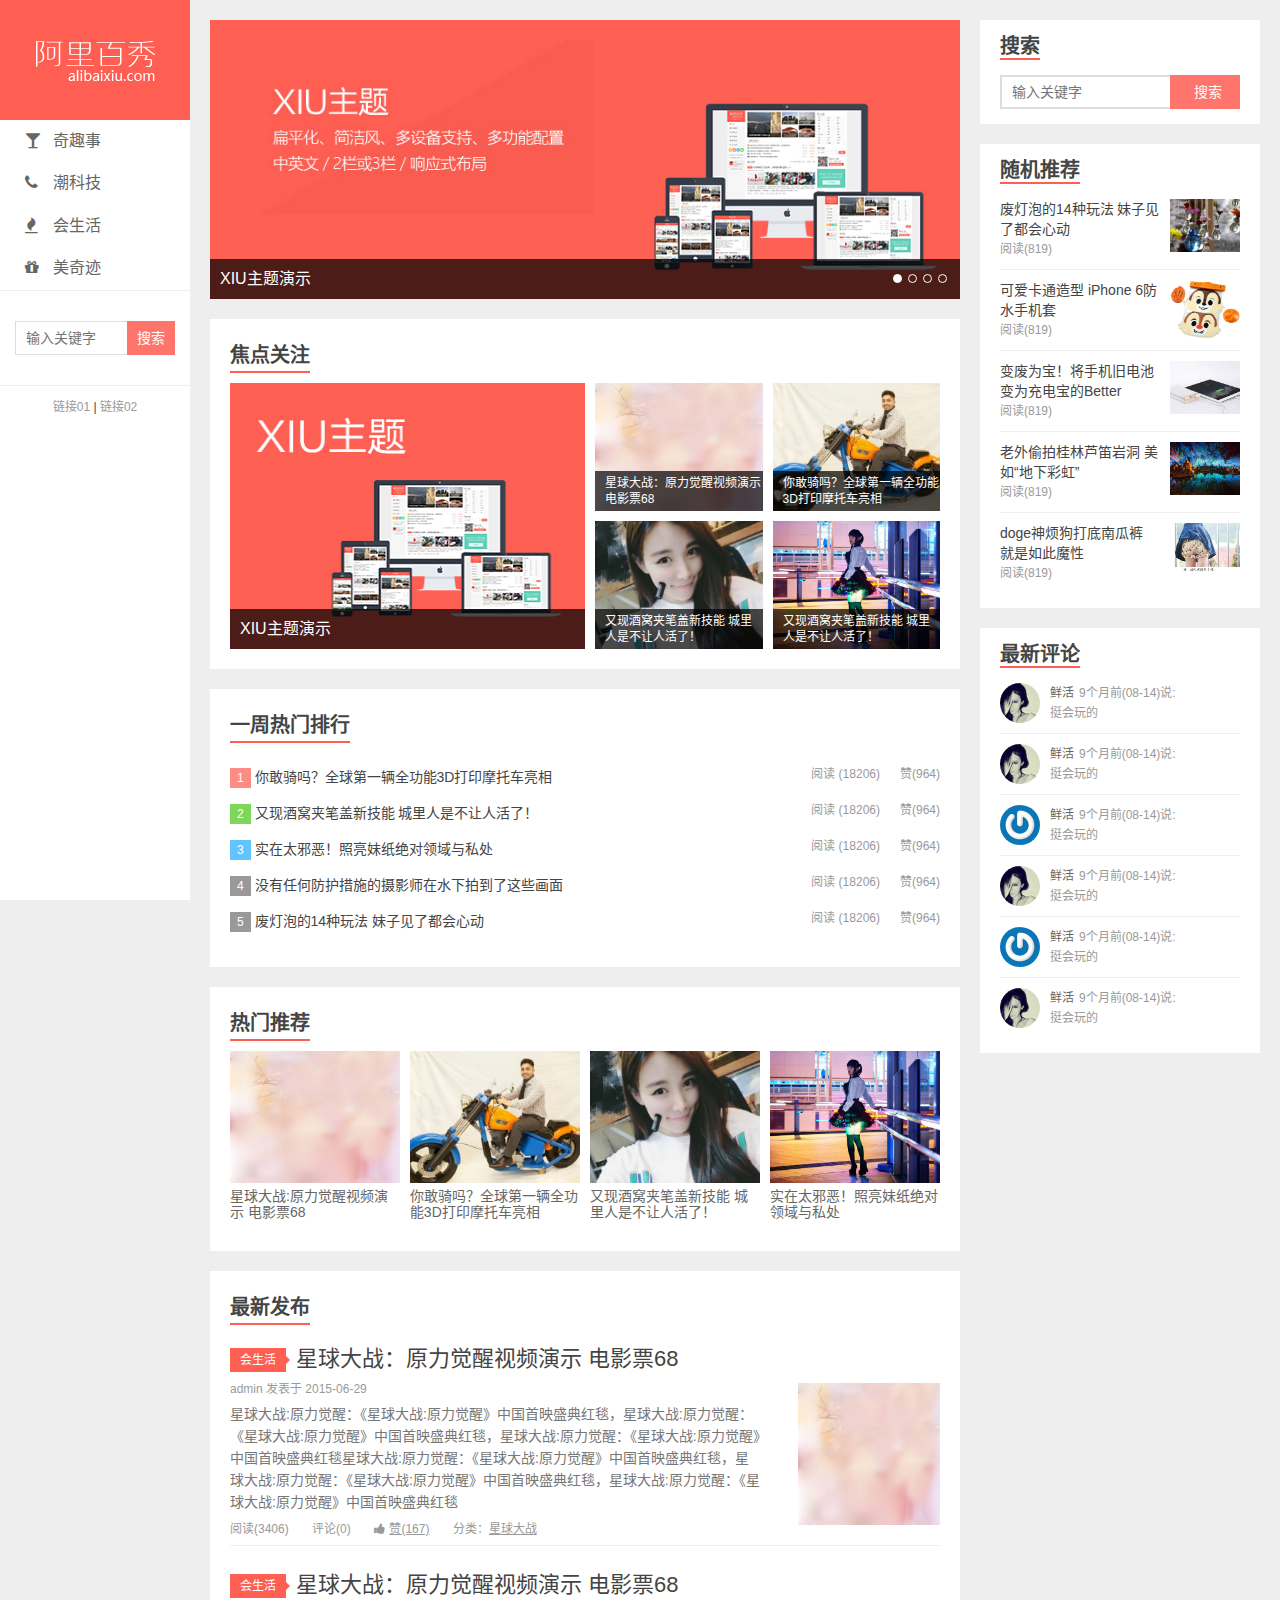
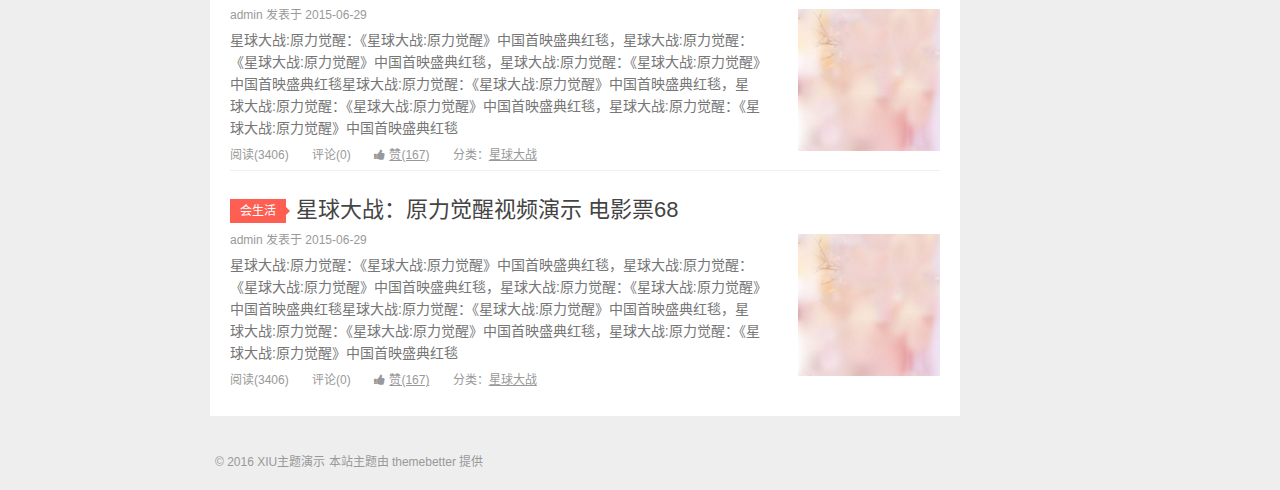
<file: baixiu/index.html>
<!DOCTYPE html>
<html lang="zh-CN">
<head>
  <meta charset="UTF-8">
  <meta name="viewport" content="width=device-width, initial-scale=1">
  <title>阿里百秀-发现生活，发现美!</title>
  <link rel="stylesheet" href="assets/css/style.css">
  <link rel="stylesheet" href="assets/vendors/font-awesome/css/font-awesome.css">
</head>
<body>
  <div class="wrapper">
    <div class="topnav">
      <ul>
        <li><a href="javascript:;"><i class="fa fa-glass"></i>奇趣事</a></li>
        <li><a href="javascript:;"><i class="fa fa-phone"></i>潮科技</a></li>
        <li><a href="javascript:;"><i class="fa fa-fire"></i>会生活</a></li>
        <li><a href="javascript:;"><i class="fa fa-gift"></i>美奇迹</a></li>
      </ul>
    </div>
    <div class="header">
      <h1 class="logo"><a href="index.html"><img src="assets/img/logo.png" alt=""></a></h1>
      <ul class="nav">
        <li><a href="javascript:;"><i class="fa fa-glass"></i>奇趣事</a></li>
        <li><a href="javascript:;"><i class="fa fa-phone"></i>潮科技</a></li>
        <li><a href="javascript:;"><i class="fa fa-fire"></i>会生活</a></li>
        <li><a href="javascript:;"><i class="fa fa-gift"></i>美奇迹</a></li>
      </ul>
      <div class="search">
        <form>
          <input type="text" class="keys" placeholder="输入关键字">
          <input type="submit" class="btn" value="搜索">
        </form>
      </div>
      <div class="slink">
        <a href="javascript:;">链接01</a> | <a href="javascript:;">链接02</a>
      </div>
    </div>
    <div class="aside">
      <div class="widgets">
        <h4>搜索</h4>
        <div class="body search">
          <form>
            <input type="text" class="keys" placeholder="输入关键字">
            <input type="submit" class="btn" value="搜索">
          </form>
        </div>
      </div>
      <div class="widgets">
        <h4>随机推荐</h4>
        <ul class="body random">
          <li>
            <a href="javascript:;">
              <p class="title">废灯泡的14种玩法 妹子见了都会心动</p>
              <p class="reading">阅读(819)</p>
              <div class="pic">
                <img src="uploads/widget_1.jpg" alt="">
              </div>
            </a>
          </li>
          <li>
            <a href="javascript:;">
              <p class="title">可爱卡通造型 iPhone 6防水手机套</p>
              <p class="reading">阅读(819)</p>
              <div class="pic">
                <img src="uploads/widget_2.jpg" alt="">
              </div>
            </a>
          </li>
          <li>
            <a href="javascript:;">
              <p class="title">变废为宝！将手机旧电池变为充电宝的Better</p>
              <p class="reading">阅读(819)</p>
              <div class="pic">
                <img src="uploads/widget_3.jpg" alt="">
              </div>
            </a>
          </li>
          <li>
            <a href="javascript:;">
              <p class="title">老外偷拍桂林芦笛岩洞 美如“地下彩虹”</p>
              <p class="reading">阅读(819)</p>
              <div class="pic">
                <img src="uploads/widget_4.jpg" alt="">
              </div>
            </a>
          </li>
          <li>
            <a href="javascript:;">
              <p class="title">doge神烦狗打底南瓜裤 就是如此魔性</p>
              <p class="reading">阅读(819)</p>
              <div class="pic">
                <img src="uploads/widget_5.jpg" alt="">
              </div>
            </a>
          </li>
        </ul>
      </div>
      <div class="widgets">
        <h4>最新评论</h4>
        <ul class="body discuz">
          <li>
            <a href="javascript:;">
              <div class="avatar">
                <img src="uploads/avatar_1.jpg" alt="">
              </div>
              <div class="txt">
                <p>
                  <span>鲜活</span>9个月前(08-14)说:
                </p>
                <p>挺会玩的</p>
              </div>
            </a>
          </li>
          <li>
            <a href="javascript:;">
              <div class="avatar">
                <img src="uploads/avatar_1.jpg" alt="">
              </div>
              <div class="txt">
                <p>
                  <span>鲜活</span>9个月前(08-14)说:
                </p>
                <p>挺会玩的</p>
              </div>
            </a>
          </li>
          <li>
            <a href="javascript:;">
              <div class="avatar">
                <img src="uploads/avatar_2.jpg" alt="">
              </div>
              <div class="txt">
                <p>
                  <span>鲜活</span>9个月前(08-14)说:
                </p>
                <p>挺会玩的</p>
              </div>
            </a>
          </li>
          <li>
            <a href="javascript:;">
              <div class="avatar">
                <img src="uploads/avatar_1.jpg" alt="">
              </div>
              <div class="txt">
                <p>
                  <span>鲜活</span>9个月前(08-14)说:
                </p>
                <p>挺会玩的</p>
              </div>
            </a>
          </li>
          <li>
            <a href="javascript:;">
              <div class="avatar">
                <img src="uploads/avatar_2.jpg" alt="">
              </div>
              <div class="txt">
                <p>
                  <span>鲜活</span>9个月前(08-14)说:
                </p>
                <p>挺会玩的</p>
              </div>
            </a>
          </li>
          <li>
            <a href="javascript:;">
              <div class="avatar">
                <img src="uploads/avatar_1.jpg" alt="">
              </div>
              <div class="txt">
                <p>
                  <span>鲜活</span>9个月前(08-14)说:
                </p>
                <p>挺会玩的</p>
              </div>
            </a>
          </li>
        </ul>
      </div>
    </div>
    <div class="content">
      <div class="swipe">
        <ul class="swipe-wrapper">
          <li>
            <a href="#">
              <img src="uploads/slide_1.jpg">
              <span>XIU主题演示</span>
            </a>
          </li>
          <li>
            <a href="#">
              <img src="uploads/slide_2.jpg">
              <span>XIU主题演示</span>
            </a>
          </li>
          <li>
            <a href="#">
              <img src="uploads/slide_1.jpg">
              <span>XIU主题演示</span>
            </a>
          </li>
          <li>
            <a href="#">
              <img src="uploads/slide_2.jpg">
              <span>XIU主题演示</span>
            </a>
          </li>
        </ul>
        <p class="cursor"><span class="active"></span><span></span><span></span><span></span></p>
        <a href="javascript:;" class="arrow prev"><i class="fa fa-chevron-left"></i></a>
        <a href="javascript:;" class="arrow next"><i class="fa fa-chevron-right"></i></a>
      </div>
      <div class="panel focus">
        <h3>焦点关注</h3>
        <ul>
          <li class="large">
            <a href="javascript:;">
              <img src="uploads/hots_1.jpg" alt="">
              <span>XIU主题演示</span>
            </a>
          </li>
          <li>
            <a href="javascript:;">
              <img src="uploads/hots_2.jpg" alt="">
              <span>星球大战：原力觉醒视频演示 电影票68</span>
            </a>
          </li>
          <li>
            <a href="javascript:;">
              <img src="uploads/hots_3.jpg" alt="">
              <span>你敢骑吗？全球第一辆全功能3D打印摩托车亮相</span>
            </a>
          </li>
          <li>
            <a href="javascript:;">
              <img src="uploads/hots_4.jpg" alt="">
              <span>又现酒窝夹笔盖新技能 城里人是不让人活了！</span>
            </a>
          </li>
          <li>
            <a href="javascript:;">
              <img src="uploads/hots_5.jpg" alt="">
              <span>又现酒窝夹笔盖新技能 城里人是不让人活了！</span>
            </a>
          </li>
        </ul>
      </div>
      <div class="panel top">
        <h3>一周热门排行</h3>
        <ol>
          <li>
            <i>1</i>
            <a href="javascript:;">你敢骑吗？全球第一辆全功能3D打印摩托车亮相</a>
            <a href="javascript:;" class="like">赞(964)</a>
            <span>阅读 (18206)</span>
          </li>
          <li>
            <i>2</i>
            <a href="javascript:;">又现酒窝夹笔盖新技能 城里人是不让人活了！</a>
            <a href="javascript:;" class="like">赞(964)</a>
            <span class="">阅读 (18206)</span>
          </li>
          <li>
            <i>3</i>
            <a href="javascript:;">实在太邪恶！照亮妹纸绝对领域与私处</a>
            <a href="javascript:;" class="like">赞(964)</a>
            <span>阅读 (18206)</span>
          </li>
          <li>
            <i>4</i>
            <a href="javascript:;">没有任何防护措施的摄影师在水下拍到了这些画面</a>
            <a href="javascript:;" class="like">赞(964)</a>
            <span>阅读 (18206)</span>
          </li>
          <li>
            <i>5</i>
            <a href="javascript:;">废灯泡的14种玩法 妹子见了都会心动</a>
            <a href="javascript:;" class="like">赞(964)</a>
            <span>阅读 (18206)</span>
          </li>
        </ol>
      </div>
      <div class="panel hots">
        <h3>热门推荐</h3>
        <ul>
          <li>
            <a href="javascript:;">
              <img src="uploads/hots_2.jpg" alt="">
              <span>星球大战:原力觉醒视频演示 电影票68</span>
            </a>
          </li>
          <li>
            <a href="javascript:;">
              <img src="uploads/hots_3.jpg" alt="">
              <span>你敢骑吗？全球第一辆全功能3D打印摩托车亮相</span>
            </a>
          </li>
          <li>
            <a href="javascript:;">
              <img src="uploads/hots_4.jpg" alt="">
              <span>又现酒窝夹笔盖新技能 城里人是不让人活了！</span>
            </a>
          </li>
          <li>
            <a href="javascript:;">
              <img src="uploads/hots_5.jpg" alt="">
              <span>实在太邪恶！照亮妹纸绝对领域与私处</span>
            </a>
          </li>
        </ul>
      </div>
      <div class="panel new">
        <h3>最新发布</h3>
        <div class="entry">
          <div class="head">
            <span class="sort">会生活</span>
            <a href="javascript:;">星球大战：原力觉醒视频演示 电影票68</a>
          </div>
          <div class="main">
            <p class="info">admin 发表于 2015-06-29</p>
            <p class="brief">星球大战:原力觉醒：《星球大战:原力觉醒》中国首映盛典红毯，星球大战:原力觉醒：《星球大战:原力觉醒》中国首映盛典红毯，星球大战:原力觉醒：《星球大战:原力觉醒》中国首映盛典红毯星球大战:原力觉醒：《星球大战:原力觉醒》中国首映盛典红毯，星球大战:原力觉醒：《星球大战:原力觉醒》中国首映盛典红毯，星球大战:原力觉醒：《星球大战:原力觉醒》中国首映盛典红毯</p>
            <p class="extra">
              <span class="reading">阅读(3406)</span>
              <span class="comment">评论(0)</span>
              <a href="javascript:;" class="like">
                <i class="fa fa-thumbs-up"></i>
                <span>赞(167)</span>
              </a>
              <a href="javascript:;" class="tags">
                分类：<span>星球大战</span>
              </a>
            </p>
            <a href="javascript:;" class="thumb">
              <img src="uploads/hots_2.jpg" alt="">
            </a>
          </div>
        </div>
        <div class="entry">
          <div class="head">
            <span class="sort">会生活</span>
            <a href="javascript:;">星球大战：原力觉醒视频演示 电影票68</a>
          </div>
          <div class="main">
            <p class="info">admin 发表于 2015-06-29</p>
            <p class="brief">星球大战:原力觉醒：《星球大战:原力觉醒》中国首映盛典红毯，星球大战:原力觉醒：《星球大战:原力觉醒》中国首映盛典红毯，星球大战:原力觉醒：《星球大战:原力觉醒》中国首映盛典红毯星球大战:原力觉醒：《星球大战:原力觉醒》中国首映盛典红毯，星球大战:原力觉醒：《星球大战:原力觉醒》中国首映盛典红毯，星球大战:原力觉醒：《星球大战:原力觉醒》中国首映盛典红毯</p>
            <p class="extra">
              <span class="reading">阅读(3406)</span>
              <span class="comment">评论(0)</span>
              <a href="javascript:;" class="like">
                <i class="fa fa-thumbs-up"></i>
                <span>赞(167)</span>
              </a>
              <a href="javascript:;" class="tags">
                分类：<span>星球大战</span>
              </a>
            </p>
            <a href="javascript:;" class="thumb">
              <img src="uploads/hots_2.jpg" alt="">
            </a>
          </div>
        </div>
        <div class="entry">
          <div class="head">
            <span class="sort">会生活</span>
            <a href="javascript:;">星球大战：原力觉醒视频演示 电影票68</a>
          </div>
          <div class="main">
            <p class="info">admin 发表于 2015-06-29</p>
            <p class="brief">星球大战:原力觉醒：《星球大战:原力觉醒》中国首映盛典红毯，星球大战:原力觉醒：《星球大战:原力觉醒》中国首映盛典红毯，星球大战:原力觉醒：《星球大战:原力觉醒》中国首映盛典红毯星球大战:原力觉醒：《星球大战:原力觉醒》中国首映盛典红毯，星球大战:原力觉醒：《星球大战:原力觉醒》中国首映盛典红毯，星球大战:原力觉醒：《星球大战:原力觉醒》中国首映盛典红毯</p>
            <p class="extra">
              <span class="reading">阅读(3406)</span>
              <span class="comment">评论(0)</span>
              <a href="javascript:;" class="like">
                <i class="fa fa-thumbs-up"></i>
                <span>赞(167)</span>
              </a>
              <a href="javascript:;" class="tags">
                分类：<span>星球大战</span>
              </a>
            </p>
            <a href="javascript:;" class="thumb">
              <img src="uploads/hots_2.jpg" alt="">
            </a>
          </div>
        </div>
      </div>
    </div>
    <div class="footer">
      <p>© 2016 XIU主题演示 本站主题由 themebetter 提供</p>
    </div>
  </div>
  <script src="assets/vendors/jquery/jquery.js"></script>
  <script src="assets/vendors/swipe/swipe.js"></script>
  <script>
    //
    var swiper = Swipe(document.querySelector('.swipe'), {
      auto: 3000,
      transitionEnd: function (index) {
        // index++;

        $('.cursor span').eq(index).addClass('active').siblings('.active').removeClass('active');
      }
    });

    // 上/下一张
    $('.swipe .arrow').on('click', function () {
      var _this = $(this);

      if(_this.is('.prev')) {
        swiper.prev();
      } else if(_this.is('.next')) {
        swiper.next();
      }
    })
  </script>
</body>
</html>
</file>
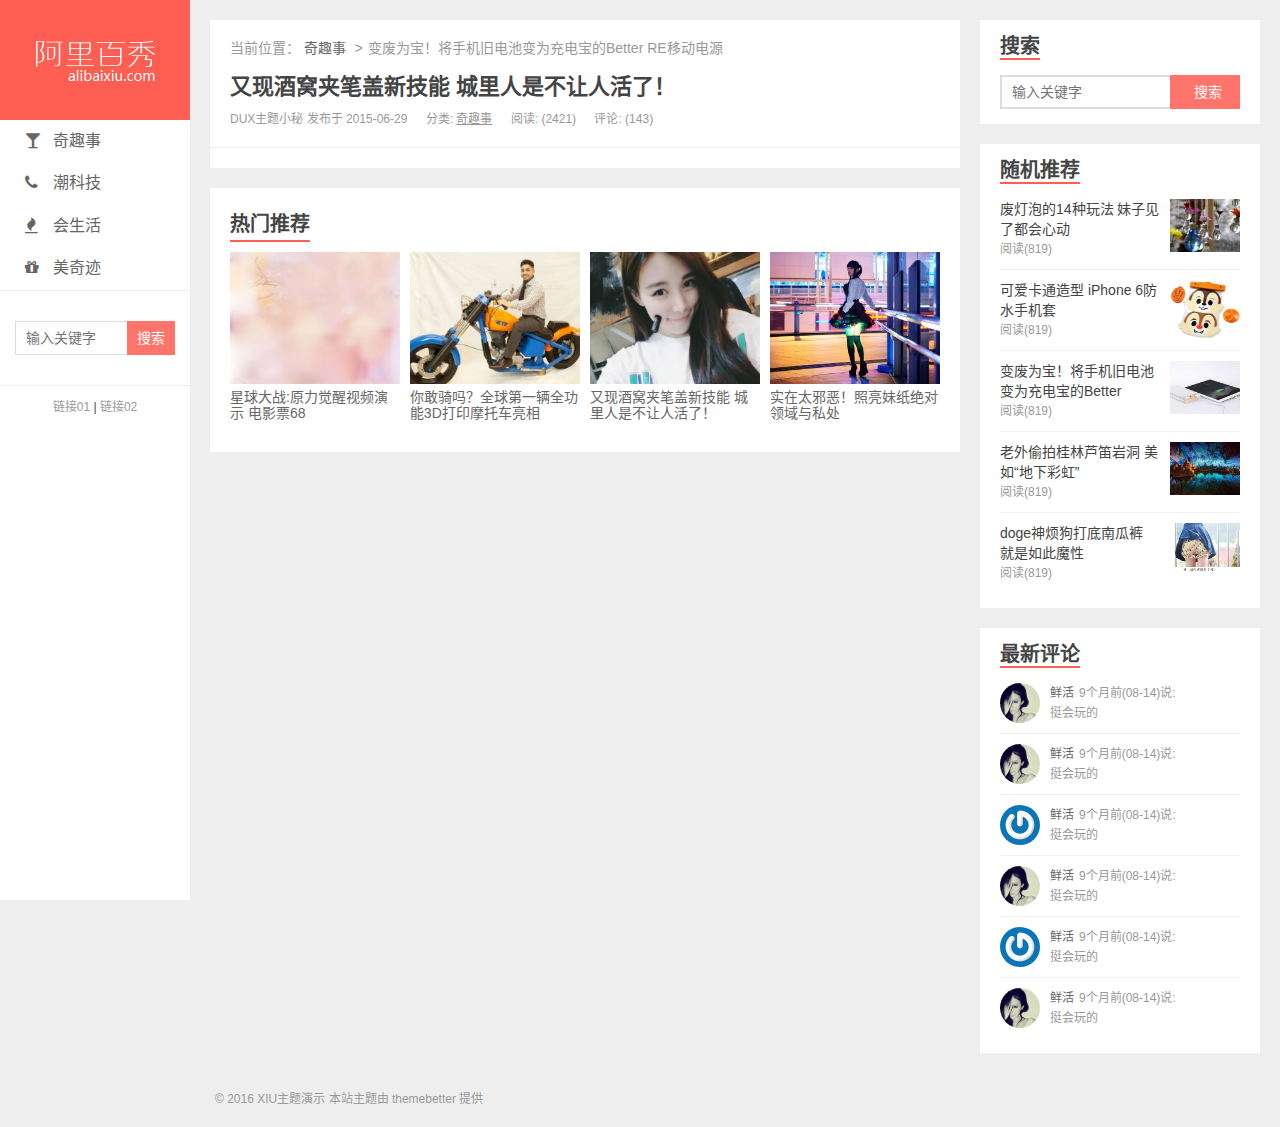
<file: baixiu/detail.html>
<!DOCTYPE html>
<html lang="zh-CN">
<head>
  <meta charset="UTF-8">
  <meta name="viewport" content="width=device-width, initial-scale=1">
  <title>阿里百秀-发现生活，发现美!</title>
  <link rel="stylesheet" href="assets/css/style.css">
  <link rel="stylesheet" href="assets/vendors/font-awesome/css/font-awesome.css">
</head>
<body>
  <div class="wrapper">
    <div class="topnav">
      <ul>
        <li><a href="javascript:;"><i class="fa fa-glass"></i>奇趣事</a></li>
        <li><a href="javascript:;"><i class="fa fa-phone"></i>潮科技</a></li>
        <li><a href="javascript:;"><i class="fa fa-fire"></i>会生活</a></li>
        <li><a href="javascript:;"><i class="fa fa-gift"></i>美奇迹</a></li>
      </ul>
    </div>
    <div class="header">
      <h1 class="logo"><a href="index.html"><img src="assets/img/logo.png" alt=""></a></h1>
      <ul class="nav">
        <li><a href="javascript:;"><i class="fa fa-glass"></i>奇趣事</a></li>
        <li><a href="javascript:;"><i class="fa fa-phone"></i>潮科技</a></li>
        <li><a href="javascript:;"><i class="fa fa-fire"></i>会生活</a></li>
        <li><a href="javascript:;"><i class="fa fa-gift"></i>美奇迹</a></li>
      </ul>
      <div class="search">
        <form>
          <input type="text" class="keys" placeholder="输入关键字">
          <input type="submit" class="btn" value="搜索">
        </form>
      </div>
      <div class="slink">
        <a href="javascript:;">链接01</a> | <a href="javascript:;">链接02</a>
      </div>
    </div>
    <div class="aside">
      <div class="widgets">
        <h4>搜索</h4>
        <div class="body search">
          <form>
            <input type="text" class="keys" placeholder="输入关键字">
            <input type="submit" class="btn" value="搜索">
          </form>
        </div>
      </div>
      <div class="widgets">
        <h4>随机推荐</h4>
        <ul class="body random">
          <li>
            <a href="javascript:;">
              <p class="title">废灯泡的14种玩法 妹子见了都会心动</p>
              <p class="reading">阅读(819)</p>
              <div class="pic">
                <img src="uploads/widget_1.jpg" alt="">
              </div>
            </a>
          </li>
          <li>
            <a href="javascript:;">
              <p class="title">可爱卡通造型 iPhone 6防水手机套</p>
              <p class="reading">阅读(819)</p>
              <div class="pic">
                <img src="uploads/widget_2.jpg" alt="">
              </div>
            </a>
          </li>
          <li>
            <a href="javascript:;">
              <p class="title">变废为宝！将手机旧电池变为充电宝的Better</p>
              <p class="reading">阅读(819)</p>
              <div class="pic">
                <img src="uploads/widget_3.jpg" alt="">
              </div>
            </a>
          </li>
          <li>
            <a href="javascript:;">
              <p class="title">老外偷拍桂林芦笛岩洞 美如“地下彩虹”</p>
              <p class="reading">阅读(819)</p>
              <div class="pic">
                <img src="uploads/widget_4.jpg" alt="">
              </div>
            </a>
          </li>
          <li>
            <a href="javascript:;">
              <p class="title">doge神烦狗打底南瓜裤 就是如此魔性</p>
              <p class="reading">阅读(819)</p>
              <div class="pic">
                <img src="uploads/widget_5.jpg" alt="">
              </div>
            </a>
          </li>
        </ul>
      </div>
      <div class="widgets">
        <h4>最新评论</h4>
        <ul class="body discuz">
          <li>
            <a href="javascript:;">
              <div class="avatar">
                <img src="uploads/avatar_1.jpg" alt="">
              </div>
              <div class="txt">
                <p>
                  <span>鲜活</span>9个月前(08-14)说:
                </p>
                <p>挺会玩的</p>
              </div>
            </a>
          </li>
          <li>
            <a href="javascript:;">
              <div class="avatar">
                <img src="uploads/avatar_1.jpg" alt="">
              </div>
              <div class="txt">
                <p>
                  <span>鲜活</span>9个月前(08-14)说:
                </p>
                <p>挺会玩的</p>
              </div>
            </a>
          </li>
          <li>
            <a href="javascript:;">
              <div class="avatar">
                <img src="uploads/avatar_2.jpg" alt="">
              </div>
              <div class="txt">
                <p>
                  <span>鲜活</span>9个月前(08-14)说:
                </p>
                <p>挺会玩的</p>
              </div>
            </a>
          </li>
          <li>
            <a href="javascript:;">
              <div class="avatar">
                <img src="uploads/avatar_1.jpg" alt="">
              </div>
              <div class="txt">
                <p>
                  <span>鲜活</span>9个月前(08-14)说:
                </p>
                <p>挺会玩的</p>
              </div>
            </a>
          </li>
          <li>
            <a href="javascript:;">
              <div class="avatar">
                <img src="uploads/avatar_2.jpg" alt="">
              </div>
              <div class="txt">
                <p>
                  <span>鲜活</span>9个月前(08-14)说:
                </p>
                <p>挺会玩的</p>
              </div>
            </a>
          </li>
          <li>
            <a href="javascript:;">
              <div class="avatar">
                <img src="uploads/avatar_1.jpg" alt="">
              </div>
              <div class="txt">
                <p>
                  <span>鲜活</span>9个月前(08-14)说:
                </p>
                <p>挺会玩的</p>
              </div>
            </a>
          </li>
        </ul>
      </div>
    </div>
    <div class="content">
      <div class="article">
        <div class="breadcrumb">
          <dl>
            <dt>当前位置：</dt>
            <dd><a href="javascript:;">奇趣事</a></dd>
            <dd>变废为宝！将手机旧电池变为充电宝的Better RE移动电源</dd>
          </dl>
        </div>
        <h2 class="title">
          <a href="javascript:;">又现酒窝夹笔盖新技能 城里人是不让人活了！</a>
        </h2>
        <div class="meta">
          <span>DUX主题小秘 发布于 2015-06-29</span>
          <span>分类: <a href="javascript:;">奇趣事</a></span>
          <span>阅读: (2421)</span>
          <span>评论: (143)</span>
        </div>
      </div>
      <div class="panel hots">
        <h3>热门推荐</h3>
        <ul>
          <li>
            <a href="javascript:;">
              <img src="uploads/hots_2.jpg" alt="">
              <span>星球大战:原力觉醒视频演示 电影票68</span>
            </a>
          </li>
          <li>
            <a href="javascript:;">
              <img src="uploads/hots_3.jpg" alt="">
              <span>你敢骑吗？全球第一辆全功能3D打印摩托车亮相</span>
            </a>
          </li>
          <li>
            <a href="javascript:;">
              <img src="uploads/hots_4.jpg" alt="">
              <span>又现酒窝夹笔盖新技能 城里人是不让人活了！</span>
            </a>
          </li>
          <li>
            <a href="javascript:;">
              <img src="uploads/hots_5.jpg" alt="">
              <span>实在太邪恶！照亮妹纸绝对领域与私处</span>
            </a>
          </li>
        </ul>
      </div>
    </div>
    <div class="footer">
      <p>© 2016 XIU主题演示 本站主题由 themebetter 提供</p>
    </div>
  </div>
</body>
</html>
</file>
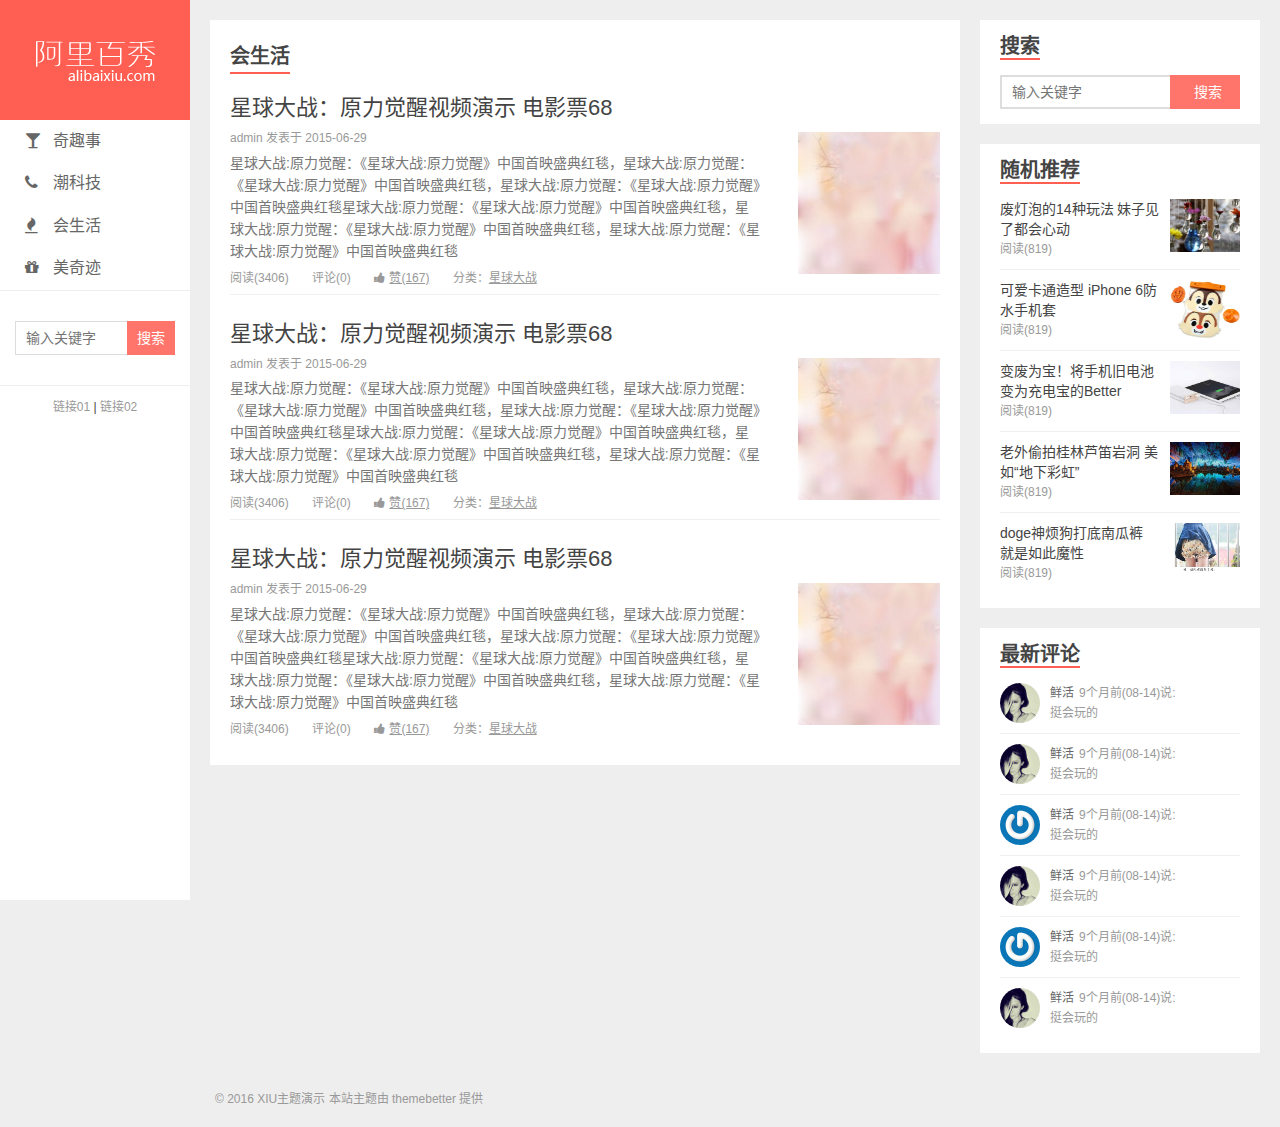
<file: baixiu/list.html>
<!DOCTYPE html>
<html lang="zh-CN">
<head>
  <meta charset="UTF-8">
  <meta name="viewport" content="width=device-width, initial-scale=1">
  <title>阿里百秀-发现生活，发现美!</title>
  <link rel="stylesheet" href="assets/css/style.css">
  <link rel="stylesheet" href="assets/vendors/font-awesome/css/font-awesome.css">
</head>
<body>
  <div class="wrapper">
    <div class="topnav">
      <ul>
        <li><a href="javascript:;"><i class="fa fa-glass"></i>奇趣事</a></li>
        <li><a href="javascript:;"><i class="fa fa-phone"></i>潮科技</a></li>
        <li><a href="javascript:;"><i class="fa fa-fire"></i>会生活</a></li>
        <li><a href="javascript:;"><i class="fa fa-gift"></i>美奇迹</a></li>
      </ul>
    </div>
    <div class="header">
      <h1 class="logo"><a href="index.html"><img src="assets/img/logo.png" alt=""></a></h1>
      <ul class="nav">
        <li><a href="javascript:;"><i class="fa fa-glass"></i>奇趣事</a></li>
        <li><a href="javascript:;"><i class="fa fa-phone"></i>潮科技</a></li>
        <li><a href="javascript:;"><i class="fa fa-fire"></i>会生活</a></li>
        <li><a href="javascript:;"><i class="fa fa-gift"></i>美奇迹</a></li>
      </ul>
      <div class="search">
        <form>
          <input type="text" class="keys" placeholder="输入关键字">
          <input type="submit" class="btn" value="搜索">
        </form>
      </div>
      <div class="slink">
        <a href="javascript:;">链接01</a> | <a href="javascript:;">链接02</a>
      </div>
    </div>
    <div class="aside">
      <div class="widgets">
        <h4>搜索</h4>
        <div class="body search">
          <form>
            <input type="text" class="keys" placeholder="输入关键字">
            <input type="submit" class="btn" value="搜索">
          </form>
        </div>
      </div>
      <div class="widgets">
        <h4>随机推荐</h4>
        <ul class="body random">
          <li>
            <a href="javascript:;">
              <p class="title">废灯泡的14种玩法 妹子见了都会心动</p>
              <p class="reading">阅读(819)</p>
              <div class="pic">
                <img src="uploads/widget_1.jpg" alt="">
              </div>
            </a>
          </li>
          <li>
            <a href="javascript:;">
              <p class="title">可爱卡通造型 iPhone 6防水手机套</p>
              <p class="reading">阅读(819)</p>
              <div class="pic">
                <img src="uploads/widget_2.jpg" alt="">
              </div>
            </a>
          </li>
          <li>
            <a href="javascript:;">
              <p class="title">变废为宝！将手机旧电池变为充电宝的Better</p>
              <p class="reading">阅读(819)</p>
              <div class="pic">
                <img src="uploads/widget_3.jpg" alt="">
              </div>
            </a>
          </li>
          <li>
            <a href="javascript:;">
              <p class="title">老外偷拍桂林芦笛岩洞 美如“地下彩虹”</p>
              <p class="reading">阅读(819)</p>
              <div class="pic">
                <img src="uploads/widget_4.jpg" alt="">
              </div>
            </a>
          </li>
          <li>
            <a href="javascript:;">
              <p class="title">doge神烦狗打底南瓜裤 就是如此魔性</p>
              <p class="reading">阅读(819)</p>
              <div class="pic">
                <img src="uploads/widget_5.jpg" alt="">
              </div>
            </a>
          </li>
        </ul>
      </div>
      <div class="widgets">
        <h4>最新评论</h4>
        <ul class="body discuz">
          <li>
            <a href="javascript:;">
              <div class="avatar">
                <img src="uploads/avatar_1.jpg" alt="">
              </div>
              <div class="txt">
                <p>
                  <span>鲜活</span>9个月前(08-14)说:
                </p>
                <p>挺会玩的</p>
              </div>
            </a>
          </li>
          <li>
            <a href="javascript:;">
              <div class="avatar">
                <img src="uploads/avatar_1.jpg" alt="">
              </div>
              <div class="txt">
                <p>
                  <span>鲜活</span>9个月前(08-14)说:
                </p>
                <p>挺会玩的</p>
              </div>
            </a>
          </li>
          <li>
            <a href="javascript:;">
              <div class="avatar">
                <img src="uploads/avatar_2.jpg" alt="">
              </div>
              <div class="txt">
                <p>
                  <span>鲜活</span>9个月前(08-14)说:
                </p>
                <p>挺会玩的</p>
              </div>
            </a>
          </li>
          <li>
            <a href="javascript:;">
              <div class="avatar">
                <img src="uploads/avatar_1.jpg" alt="">
              </div>
              <div class="txt">
                <p>
                  <span>鲜活</span>9个月前(08-14)说:
                </p>
                <p>挺会玩的</p>
              </div>
            </a>
          </li>
          <li>
            <a href="javascript:;">
              <div class="avatar">
                <img src="uploads/avatar_2.jpg" alt="">
              </div>
              <div class="txt">
                <p>
                  <span>鲜活</span>9个月前(08-14)说:
                </p>
                <p>挺会玩的</p>
              </div>
            </a>
          </li>
          <li>
            <a href="javascript:;">
              <div class="avatar">
                <img src="uploads/avatar_1.jpg" alt="">
              </div>
              <div class="txt">
                <p>
                  <span>鲜活</span>9个月前(08-14)说:
                </p>
                <p>挺会玩的</p>
              </div>
            </a>
          </li>
        </ul>
      </div>
    </div>
    <div class="content">
      <div class="panel new">
        <h3>会生活</h3>
        <div class="entry">
          <div class="head">
            <a href="javascript:;">星球大战：原力觉醒视频演示 电影票68</a>
          </div>
          <div class="main">
            <p class="info">admin 发表于 2015-06-29</p>
            <p class="brief">星球大战:原力觉醒：《星球大战:原力觉醒》中国首映盛典红毯，星球大战:原力觉醒：《星球大战:原力觉醒》中国首映盛典红毯，星球大战:原力觉醒：《星球大战:原力觉醒》中国首映盛典红毯星球大战:原力觉醒：《星球大战:原力觉醒》中国首映盛典红毯，星球大战:原力觉醒：《星球大战:原力觉醒》中国首映盛典红毯，星球大战:原力觉醒：《星球大战:原力觉醒》中国首映盛典红毯</p>
            <p class="extra">
              <span class="reading">阅读(3406)</span>
              <span class="comment">评论(0)</span>
              <a href="javascript:;" class="like">
                <i class="fa fa-thumbs-up"></i>
                <span>赞(167)</span>
              </a>
              <a href="javascript:;" class="tags">
                分类：<span>星球大战</span>
              </a>
            </p>
            <a href="javascript:;" class="thumb">
              <img src="uploads/hots_2.jpg" alt="">
            </a>
          </div>
        </div>
        <div class="entry">
          <div class="head">
            <a href="javascript:;">星球大战：原力觉醒视频演示 电影票68</a>
          </div>
          <div class="main">
            <p class="info">admin 发表于 2015-06-29</p>
            <p class="brief">星球大战:原力觉醒：《星球大战:原力觉醒》中国首映盛典红毯，星球大战:原力觉醒：《星球大战:原力觉醒》中国首映盛典红毯，星球大战:原力觉醒：《星球大战:原力觉醒》中国首映盛典红毯星球大战:原力觉醒：《星球大战:原力觉醒》中国首映盛典红毯，星球大战:原力觉醒：《星球大战:原力觉醒》中国首映盛典红毯，星球大战:原力觉醒：《星球大战:原力觉醒》中国首映盛典红毯</p>
            <p class="extra">
              <span class="reading">阅读(3406)</span>
              <span class="comment">评论(0)</span>
              <a href="javascript:;" class="like">
                <i class="fa fa-thumbs-up"></i>
                <span>赞(167)</span>
              </a>
              <a href="javascript:;" class="tags">
                分类：<span>星球大战</span>
              </a>
            </p>
            <a href="javascript:;" class="thumb">
              <img src="uploads/hots_2.jpg" alt="">
            </a>
          </div>
        </div>
        <div class="entry">
          <div class="head">
            <a href="javascript:;">星球大战：原力觉醒视频演示 电影票68</a>
          </div>
          <div class="main">
            <p class="info">admin 发表于 2015-06-29</p>
            <p class="brief">星球大战:原力觉醒：《星球大战:原力觉醒》中国首映盛典红毯，星球大战:原力觉醒：《星球大战:原力觉醒》中国首映盛典红毯，星球大战:原力觉醒：《星球大战:原力觉醒》中国首映盛典红毯星球大战:原力觉醒：《星球大战:原力觉醒》中国首映盛典红毯，星球大战:原力觉醒：《星球大战:原力觉醒》中国首映盛典红毯，星球大战:原力觉醒：《星球大战:原力觉醒》中国首映盛典红毯</p>
            <p class="extra">
              <span class="reading">阅读(3406)</span>
              <span class="comment">评论(0)</span>
              <a href="javascript:;" class="like">
                <i class="fa fa-thumbs-up"></i>
                <span>赞(167)</span>
              </a>
              <a href="javascript:;" class="tags">
                分类：<span>星球大战</span>
              </a>
            </p>
            <a href="javascript:;" class="thumb">
              <img src="uploads/hots_2.jpg" alt="">
            </a>
          </div>
        </div>
      </div>
    </div>
    <div class="footer">
      <p>© 2016 XIU主题演示 本站主题由 themebetter 提供</p>
    </div>
  </div>
</body>
</html>
</file>
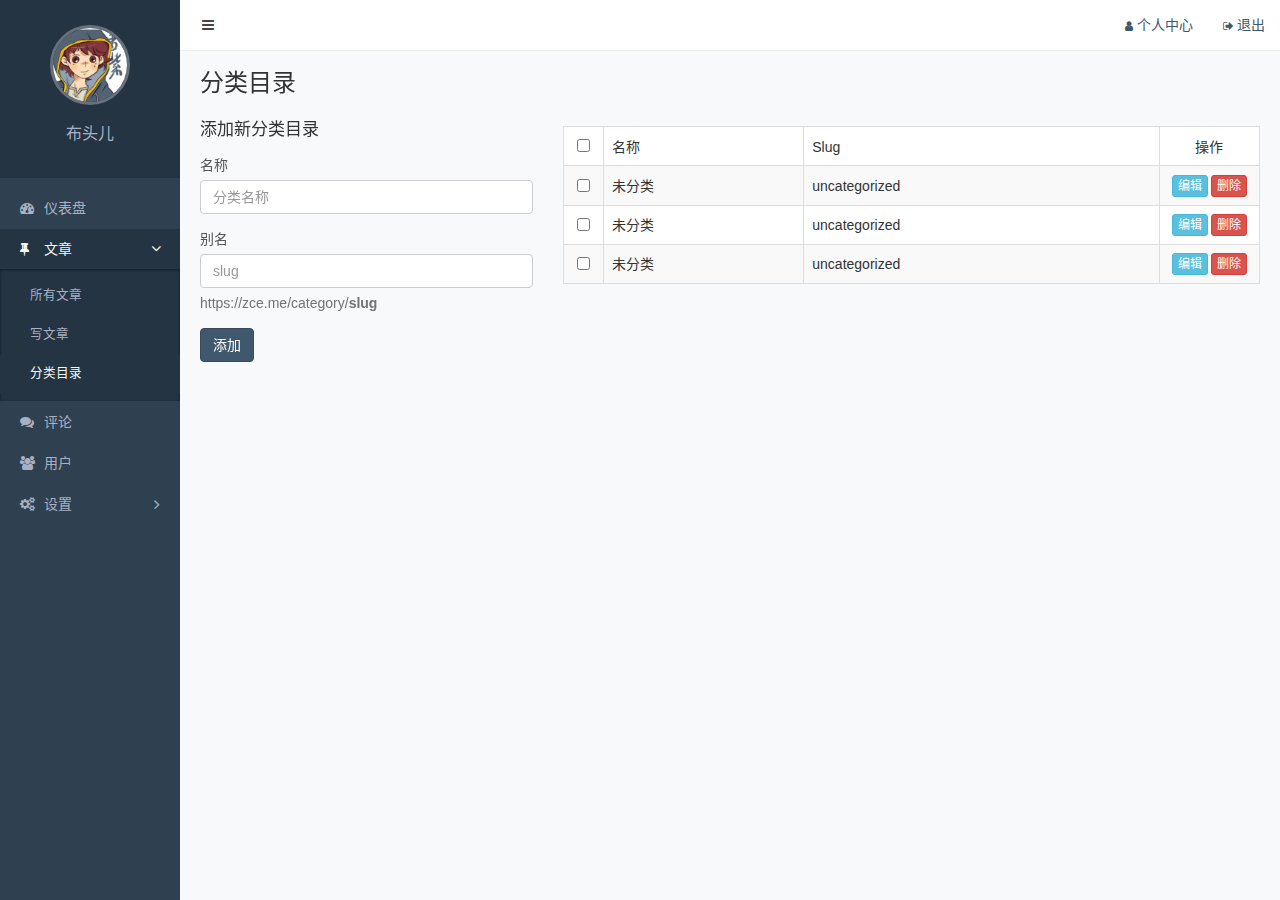
<file: baixiu/admin/categories.html>
<!DOCTYPE html>
<html lang="zh-CN">
<head>
  <meta charset="utf-8">
  <title>Categories &laquo; Admin</title>
  <link rel="stylesheet" href="../assets/vendors/bootstrap/css/bootstrap.css">
  <link rel="stylesheet" href="../assets/vendors/font-awesome/css/font-awesome.css">
  <link rel="stylesheet" href="../assets/vendors/nprogress/nprogress.css">
  <link rel="stylesheet" href="../assets/css/admin.css">
  <script src="../assets/vendors/nprogress/nprogress.js"></script>
</head>
<body>
  <script>NProgress.start()</script>

  <div class="main">
    <nav class="navbar">
      <button class="btn btn-default navbar-btn fa fa-bars"></button>
      <ul class="nav navbar-nav navbar-right">
        <li><a href="profile.html"><i class="fa fa-user"></i>个人中心</a></li>
        <li><a href="login.html"><i class="fa fa-sign-out"></i>退出</a></li>
      </ul>
    </nav>
    <div class="container-fluid">
      <div class="page-title">
        <h1>分类目录</h1>
      </div>
      <!-- 有错误信息时展示 -->
      <!-- <div class="alert alert-danger">
        <strong>错误！</strong>发生XXX错误
      </div> -->
      <div class="row">
        <div class="col-md-4">
          <form>
            <h2>添加新分类目录</h2>
            <div class="form-group">
              <label for="name">名称</label>
              <input id="name" class="form-control" name="name" type="text" placeholder="分类名称">
            </div>
            <div class="form-group">
              <label for="slug">别名</label>
              <input id="slug" class="form-control" name="slug" type="text" placeholder="slug">
              <p class="help-block">https://zce.me/category/<strong>slug</strong></p>
            </div>
            <div class="form-group">
              <button class="btn btn-primary" type="submit">添加</button>
            </div>
          </form>
        </div>
        <div class="col-md-8">
          <div class="page-action">
            <!-- show when multiple checked -->
            <a class="btn btn-danger btn-sm" href="javascript:;" style="display: none">批量删除</a>
          </div>
          <table class="table table-striped table-bordered table-hover">
            <thead>
              <tr>
                <th class="text-center" width="40"><input type="checkbox"></th>
                <th>名称</th>
                <th>Slug</th>
                <th class="text-center" width="100">操作</th>
              </tr>
            </thead>
            <tbody>
              <tr>
                <td class="text-center"><input type="checkbox"></td>
                <td>未分类</td>
                <td>uncategorized</td>
                <td class="text-center">
                  <a href="javascript:;" class="btn btn-info btn-xs">编辑</a>
                  <a href="javascript:;" class="btn btn-danger btn-xs">删除</a>
                </td>
              </tr>
              <tr>
                <td class="text-center"><input type="checkbox"></td>
                <td>未分类</td>
                <td>uncategorized</td>
                <td class="text-center">
                  <a href="javascript:;" class="btn btn-info btn-xs">编辑</a>
                  <a href="javascript:;" class="btn btn-danger btn-xs">删除</a>
                </td>
              </tr>
              <tr>
                <td class="text-center"><input type="checkbox"></td>
                <td>未分类</td>
                <td>uncategorized</td>
                <td class="text-center">
                  <a href="javascript:;" class="btn btn-info btn-xs">编辑</a>
                  <a href="javascript:;" class="btn btn-danger btn-xs">删除</a>
                </td>
              </tr>
            </tbody>
          </table>
        </div>
      </div>
    </div>
  </div>

  <div class="aside">
    <div class="profile">
      <img class="avatar" src="../uploads/avatar.jpg">
      <h3 class="name">布头儿</h3>
    </div>
    <ul class="nav">
      <li>
        <a href="index.html"><i class="fa fa-dashboard"></i>仪表盘</a>
      </li>
      <li class="active">
        <a href="#menu-posts" data-toggle="collapse">
          <i class="fa fa-thumb-tack"></i>文章<i class="fa fa-angle-right"></i>
        </a>
        <ul id="menu-posts" class="collapse in">
          <li><a href="posts.html">所有文章</a></li>
          <li><a href="post-add.html">写文章</a></li>
          <li class="active"><a href="categories.html">分类目录</a></li>
        </ul>
      </li>
      <li>
        <a href="comments.html"><i class="fa fa-comments"></i>评论</a>
      </li>
      <li>
        <a href="users.html"><i class="fa fa-users"></i>用户</a>
      </li>
      <li>
        <a href="#menu-settings" class="collapsed" data-toggle="collapse">
          <i class="fa fa-cogs"></i>设置<i class="fa fa-angle-right"></i>
        </a>
        <ul id="menu-settings" class="collapse">
          <li><a href="nav-menus.html">导航菜单</a></li>
          <li><a href="slides.html">图片轮播</a></li>
          <li><a href="settings.html">网站设置</a></li>
        </ul>
      </li>
    </ul>
  </div>

  <script src="../assets/vendors/jquery/jquery.js"></script>
  <script src="../assets/vendors/bootstrap/js/bootstrap.js"></script>
  <script>NProgress.done()</script>
</body>
</html>
</file>
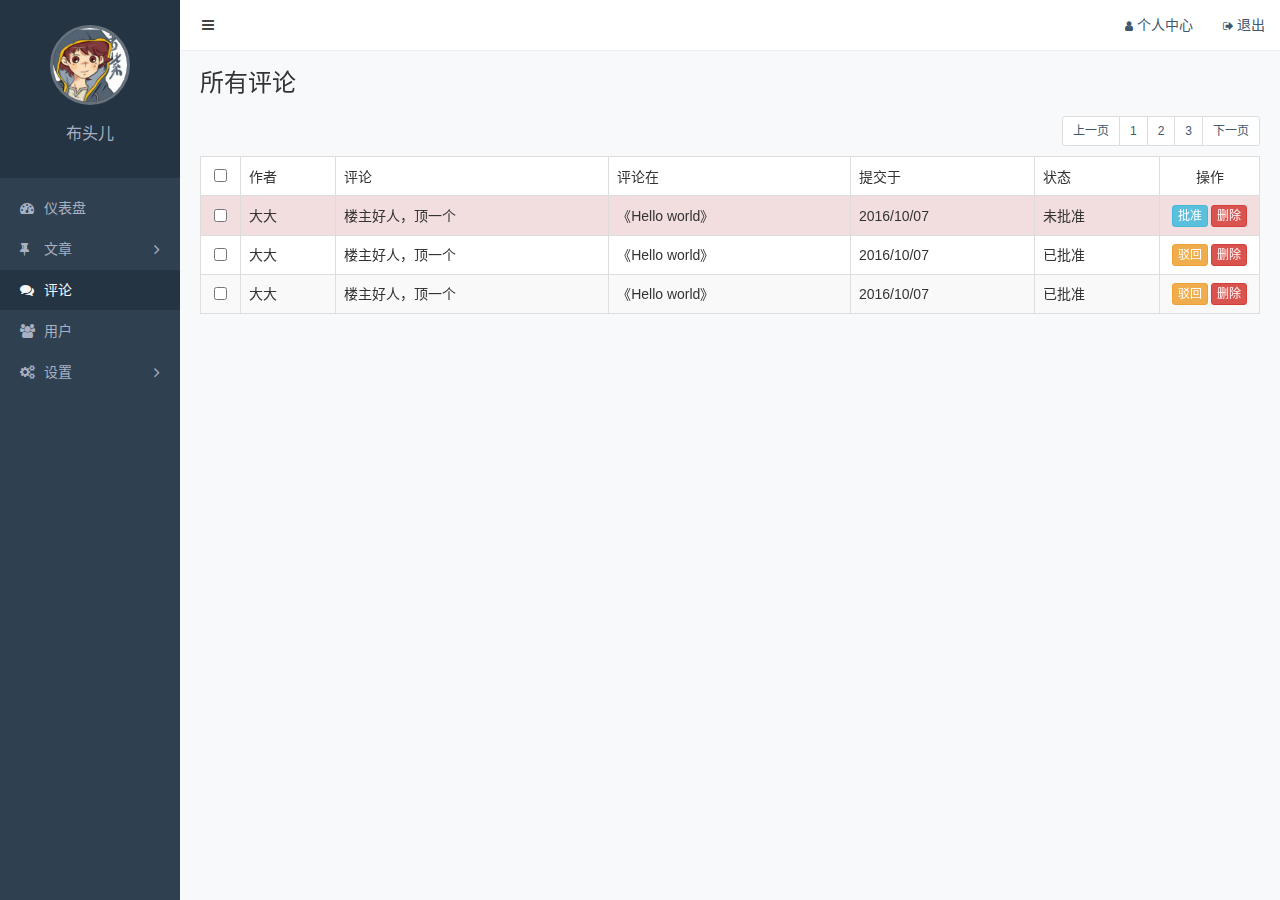
<file: baixiu/admin/comments.html>
<!DOCTYPE html>
<html lang="zh-CN">
<head>
  <meta charset="utf-8">
  <title>Comments &laquo; Admin</title>
  <link rel="stylesheet" href="../assets/vendors/bootstrap/css/bootstrap.css">
  <link rel="stylesheet" href="../assets/vendors/font-awesome/css/font-awesome.css">
  <link rel="stylesheet" href="../assets/vendors/nprogress/nprogress.css">
  <link rel="stylesheet" href="../assets/css/admin.css">
  <script src="../assets/vendors/nprogress/nprogress.js"></script>
</head>
<body>
  <script>NProgress.start()</script>

  <div class="main">
    <nav class="navbar">
      <button class="btn btn-default navbar-btn fa fa-bars"></button>
      <ul class="nav navbar-nav navbar-right">
        <li><a href="profile.html"><i class="fa fa-user"></i>个人中心</a></li>
        <li><a href="login.html"><i class="fa fa-sign-out"></i>退出</a></li>
      </ul>
    </nav>
    <div class="container-fluid">
      <div class="page-title">
        <h1>所有评论</h1>
      </div>
      <!-- 有错误信息时展示 -->
      <!-- <div class="alert alert-danger">
        <strong>错误！</strong>发生XXX错误
      </div> -->
      <div class="page-action">
        <!-- show when multiple checked -->
        <div class="btn-batch" style="display: none">
          <button class="btn btn-info btn-sm">批量批准</button>
          <button class="btn btn-warning btn-sm">批量拒绝</button>
          <button class="btn btn-danger btn-sm">批量删除</button>
        </div>
        <ul class="pagination pagination-sm pull-right">
          <li><a href="#">上一页</a></li>
          <li><a href="#">1</a></li>
          <li><a href="#">2</a></li>
          <li><a href="#">3</a></li>
          <li><a href="#">下一页</a></li>
        </ul>
      </div>
      <table class="table table-striped table-bordered table-hover">
        <thead>
          <tr>
            <th class="text-center" width="40"><input type="checkbox"></th>
            <th>作者</th>
            <th>评论</th>
            <th>评论在</th>
            <th>提交于</th>
            <th>状态</th>
            <th class="text-center" width="100">操作</th>
          </tr>
        </thead>
        <tbody>
          <tr class="danger">
            <td class="text-center"><input type="checkbox"></td>
            <td>大大</td>
            <td>楼主好人，顶一个</td>
            <td>《Hello world》</td>
            <td>2016/10/07</td>
            <td>未批准</td>
            <td class="text-center">
              <a href="post-add.html" class="btn btn-info btn-xs">批准</a>
              <a href="javascript:;" class="btn btn-danger btn-xs">删除</a>
            </td>
          </tr>
          <tr>
            <td class="text-center"><input type="checkbox"></td>
            <td>大大</td>
            <td>楼主好人，顶一个</td>
            <td>《Hello world》</td>
            <td>2016/10/07</td>
            <td>已批准</td>
            <td class="text-center">
              <a href="post-add.html" class="btn btn-warning btn-xs">驳回</a>
              <a href="javascript:;" class="btn btn-danger btn-xs">删除</a>
            </td>
          </tr>
          <tr>
            <td class="text-center"><input type="checkbox"></td>
            <td>大大</td>
            <td>楼主好人，顶一个</td>
            <td>《Hello world》</td>
            <td>2016/10/07</td>
            <td>已批准</td>
            <td class="text-center">
              <a href="post-add.html" class="btn btn-warning btn-xs">驳回</a>
              <a href="javascript:;" class="btn btn-danger btn-xs">删除</a>
            </td>
          </tr>
        </tbody>
      </table>
    </div>
  </div>

  <div class="aside">
    <div class="profile">
      <img class="avatar" src="../uploads/avatar.jpg">
      <h3 class="name">布头儿</h3>
    </div>
    <ul class="nav">
      <li>
        <a href="index.html"><i class="fa fa-dashboard"></i>仪表盘</a>
      </li>
      <li>
        <a href="#menu-posts" class="collapsed" data-toggle="collapse">
          <i class="fa fa-thumb-tack"></i>文章<i class="fa fa-angle-right"></i>
        </a>
        <ul id="menu-posts" class="collapse">
          <li><a href="posts.html">所有文章</a></li>
          <li><a href="post-add.html">写文章</a></li>
          <li><a href="categories.html">分类目录</a></li>
        </ul>
      </li>
      <li class="active">
        <a href="comments.html"><i class="fa fa-comments"></i>评论</a>
      </li>
      <li>
        <a href="users.html"><i class="fa fa-users"></i>用户</a>
      </li>
      <li>
        <a href="#menu-settings" class="collapsed" data-toggle="collapse">
          <i class="fa fa-cogs"></i>设置<i class="fa fa-angle-right"></i>
        </a>
        <ul id="menu-settings" class="collapse">
          <li><a href="nav-menus.html">导航菜单</a></li>
          <li><a href="slides.html">图片轮播</a></li>
          <li><a href="settings.html">网站设置</a></li>
        </ul>
      </li>
    </ul>
  </div>

  <script src="../assets/vendors/jquery/jquery.js"></script>
  <script src="../assets/vendors/bootstrap/js/bootstrap.js"></script>
  <script>NProgress.done()</script>
</body>
</html>
</file>
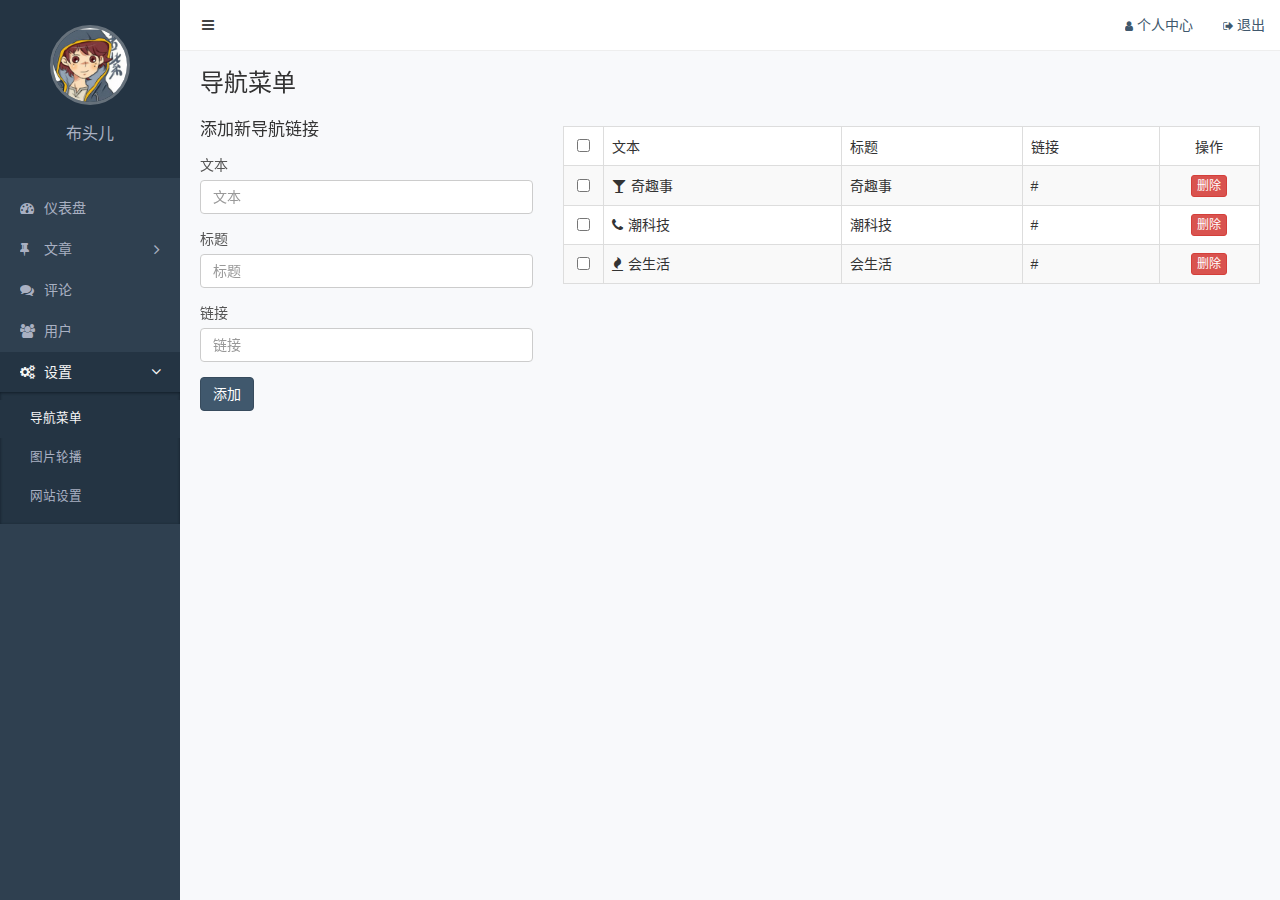
<file: baixiu/admin/nav-menus.html>
<!DOCTYPE html>
<html lang="zh-CN">
<head>
  <meta charset="utf-8">
  <title>Navigation menus &laquo; Admin</title>
  <link rel="stylesheet" href="../assets/vendors/bootstrap/css/bootstrap.css">
  <link rel="stylesheet" href="../assets/vendors/font-awesome/css/font-awesome.css">
  <link rel="stylesheet" href="../assets/vendors/nprogress/nprogress.css">
  <link rel="stylesheet" href="../assets/css/admin.css">
  <script src="../assets/vendors/nprogress/nprogress.js"></script>
</head>
<body>
  <script>NProgress.start()</script>

  <div class="main">
    <nav class="navbar">
      <button class="btn btn-default navbar-btn fa fa-bars"></button>
      <ul class="nav navbar-nav navbar-right">
        <li><a href="profile.php"><i class="fa fa-user"></i>个人中心</a></li>
        <li><a href="logout.php"><i class="fa fa-sign-out"></i>退出</a></li>
      </ul>
    </nav>
    <div class="container-fluid">
      <div class="page-title">
        <h1>导航菜单</h1>
      </div>
      <!-- 有错误信息时展示 -->
      <!-- <div class="alert alert-danger">
        <strong>错误！</strong>发生XXX错误
      </div> -->
      <div class="row">
        <div class="col-md-4">
          <form>
            <h2>添加新导航链接</h2>
            <div class="form-group">
              <label for="text">文本</label>
              <input id="text" class="form-control" name="text" type="text" placeholder="文本">
            </div>
            <div class="form-group">
              <label for="title">标题</label>
              <input id="title" class="form-control" name="title" type="text" placeholder="标题">
            </div>
            <div class="form-group">
              <label for="href">链接</label>
              <input id="href" class="form-control" name="href" type="text" placeholder="链接">
            </div>
            <div class="form-group">
              <button class="btn btn-primary" type="submit">添加</button>
            </div>
          </form>
        </div>
        <div class="col-md-8">
          <div class="page-action">
            <!-- show when multiple checked -->
            <a class="btn btn-danger btn-sm" href="javascript:;" style="display: none">批量删除</a>
          </div>
          <table class="table table-striped table-bordered table-hover">
            <thead>
              <tr>
                <th class="text-center" width="40"><input type="checkbox"></th>
                <th>文本</th>
                <th>标题</th>
                <th>链接</th>
                <th class="text-center" width="100">操作</th>
              </tr>
            </thead>
            <tbody>
              <tr>
                <td class="text-center"><input type="checkbox"></td>
                <td><i class="fa fa-glass"></i>奇趣事</td>
                <td>奇趣事</td>
                <td>#</td>
                <td class="text-center">
                  <a href="javascript:;" class="btn btn-danger btn-xs">删除</a>
                </td>
              </tr>
              <tr>
                <td class="text-center"><input type="checkbox"></td>
                <td><i class="fa fa-phone"></i>潮科技</td>
                <td>潮科技</td>
                <td>#</td>
                <td class="text-center">
                  <a href="javascript:;" class="btn btn-danger btn-xs">删除</a>
                </td>
              </tr>
              <tr>
                <td class="text-center"><input type="checkbox"></td>
                <td><i class="fa fa-fire"></i>会生活</td>
                <td>会生活</td>
                <td>#</td>
                <td class="text-center">
                  <a href="javascript:;" class="btn btn-danger btn-xs">删除</a>
                </td>
              </tr>
            </tbody>
          </table>
        </div>
      </div>
    </div>
  </div>

  <div class="aside">
    <div class="profile">
      <img class="avatar" src="../uploads/avatar.jpg">
      <h3 class="name">布头儿</h3>
    </div>
    <ul class="nav">
      <li>
        <a href="index.html"><i class="fa fa-dashboard"></i>仪表盘</a>
      </li>
      <li>
        <a href="#menu-posts" class="collapsed" data-toggle="collapse">
          <i class="fa fa-thumb-tack"></i>文章<i class="fa fa-angle-right"></i>
        </a>
        <ul id="menu-posts" class="collapse">
          <li><a href="posts.html">所有文章</a></li>
          <li><a href="post-add.html">写文章</a></li>
          <li><a href="categories.html">分类目录</a></li>
        </ul>
      </li>
      <li>
        <a href="comments.html"><i class="fa fa-comments"></i>评论</a>
      </li>
      <li>
        <a href="users.html"><i class="fa fa-users"></i>用户</a>
      </li>
      <li class="active">
        <a href="#menu-settings" data-toggle="collapse">
          <i class="fa fa-cogs"></i>设置<i class="fa fa-angle-right"></i>
        </a>
        <ul id="menu-settings" class="collapse in">
          <li class="active"><a href="nav-menus.html">导航菜单</a></li>
          <li><a href="slides.html">图片轮播</a></li>
          <li><a href="settings.html">网站设置</a></li>
        </ul>
      </li>
    </ul>
  </div>

  <script src="../assets/vendors/jquery/jquery.js"></script>
  <script src="../assets/vendors/bootstrap/js/bootstrap.js"></script>
  <script>NProgress.done()</script>
</body>
</html>
</file>
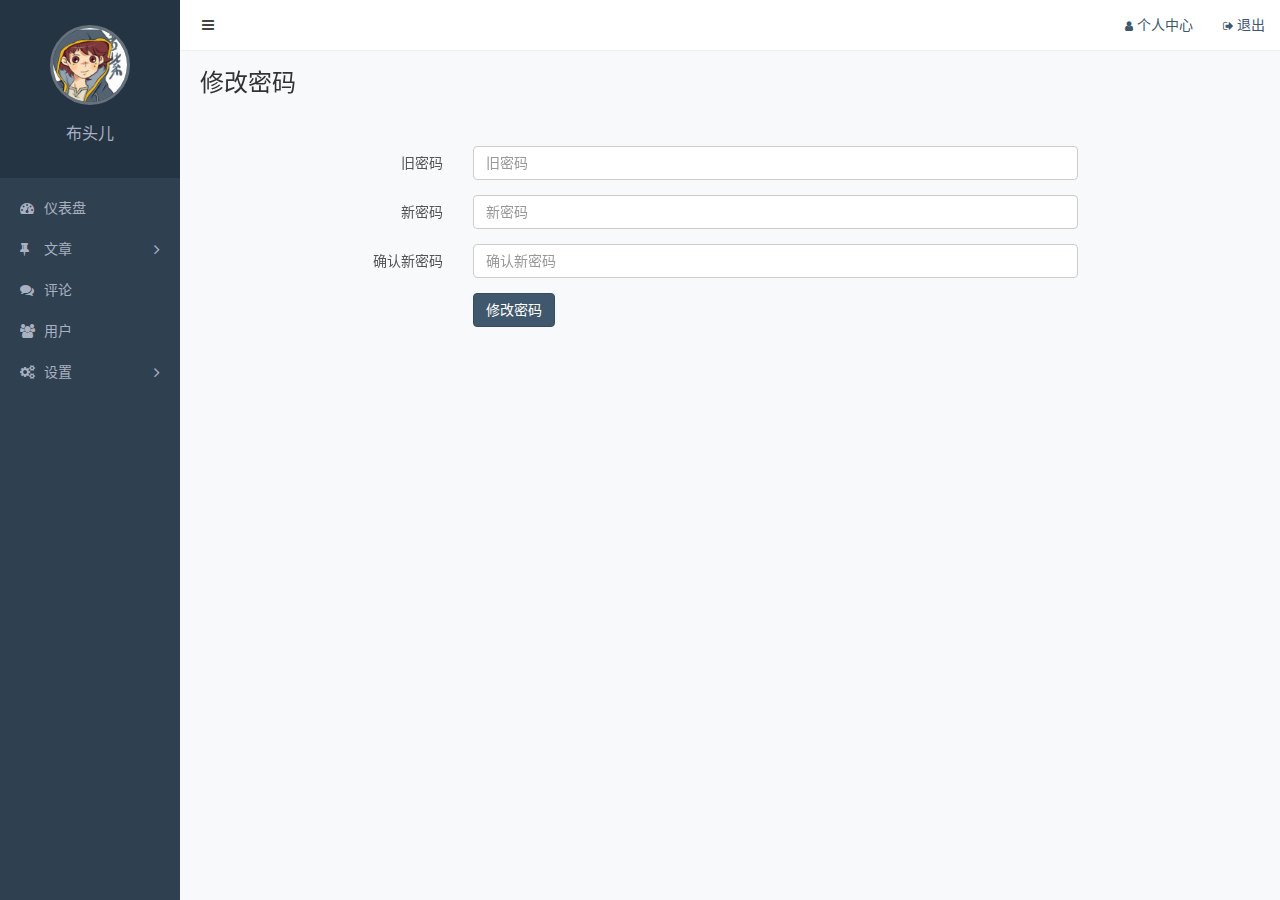
<file: baixiu/admin/password-reset.html>
<!DOCTYPE html>
<html lang="zh-CN">
<head>
  <meta charset="utf-8">
  <title>Password reset &laquo; Admin</title>
  <link rel="stylesheet" href="../assets/vendors/bootstrap/css/bootstrap.css">
  <link rel="stylesheet" href="../assets/vendors/font-awesome/css/font-awesome.css">
  <link rel="stylesheet" href="../assets/vendors/nprogress/nprogress.css">
  <link rel="stylesheet" href="../assets/css/admin.css">
  <script src="../assets/vendors/nprogress/nprogress.js"></script>
</head>
<body>
  <script>NProgress.start()</script>

  <div class="main">
    <nav class="navbar">
      <button class="btn btn-default navbar-btn fa fa-bars"></button>
      <ul class="nav navbar-nav navbar-right">
        <li><a href="profile.html"><i class="fa fa-user"></i>个人中心</a></li>
        <li><a href="login.html"><i class="fa fa-sign-out"></i>退出</a></li>
      </ul>
    </nav>
    <div class="container-fluid">
      <div class="page-title">
        <h1>修改密码</h1>
      </div>
      <!-- 有错误信息时展示 -->
      <!-- <div class="alert alert-danger">
        <strong>错误！</strong>发生XXX错误
      </div> -->
      <form class="form-horizontal">
        <div class="form-group">
          <label for="old" class="col-sm-3 control-label">旧密码</label>
          <div class="col-sm-7">
            <input id="old" class="form-control" type="password" placeholder="旧密码">
          </div>
        </div>
        <div class="form-group">
          <label for="password" class="col-sm-3 control-label">新密码</label>
          <div class="col-sm-7">
            <input id="password" class="form-control" type="password" placeholder="新密码">
          </div>
        </div>
        <div class="form-group">
          <label for="confirm" class="col-sm-3 control-label">确认新密码</label>
          <div class="col-sm-7">
            <input id="confirm" class="form-control" type="password" placeholder="确认新密码">
          </div>
        </div>
        <div class="form-group">
          <div class="col-sm-offset-3 col-sm-7">
            <button type="submit" class="btn btn-primary">修改密码</button>
          </div>
        </div>
      </form>
    </div>
  </div>

  <div class="aside">
    <div class="profile">
      <img class="avatar" src="../uploads/avatar.jpg">
      <h3 class="name">布头儿</h3>
    </div>
    <ul class="nav">
      <li>
        <a href="index.html"><i class="fa fa-dashboard"></i>仪表盘</a>
      </li>
      <li>
        <a href="#menu-posts" class="collapsed" data-toggle="collapse">
          <i class="fa fa-thumb-tack"></i>文章<i class="fa fa-angle-right"></i>
        </a>
        <ul id="menu-posts" class="collapse">
          <li><a href="posts.html">所有文章</a></li>
          <li><a href="post-add.html">写文章</a></li>
          <li><a href="categories.html">分类目录</a></li>
        </ul>
      </li>
      <li>
        <a href="comments.html"><i class="fa fa-comments"></i>评论</a>
      </li>
      <li>
        <a href="users.html"><i class="fa fa-users"></i>用户</a>
      </li>
      <li>
        <a href="#menu-settings" class="collapsed" data-toggle="collapse">
          <i class="fa fa-cogs"></i>设置<i class="fa fa-angle-right"></i>
        </a>
        <ul id="menu-settings" class="collapse">
          <li><a href="nav-menus.html">导航菜单</a></li>
          <li><a href="slides.html">图片轮播</a></li>
          <li><a href="settings.html">网站设置</a></li>
        </ul>
      </li>
    </ul>
  </div>

  <script src="../assets/vendors/jquery/jquery.js"></script>
  <script src="../assets/vendors/bootstrap/js/bootstrap.js"></script>
  <script>NProgress.done()</script>
</body>
</html>
</file>
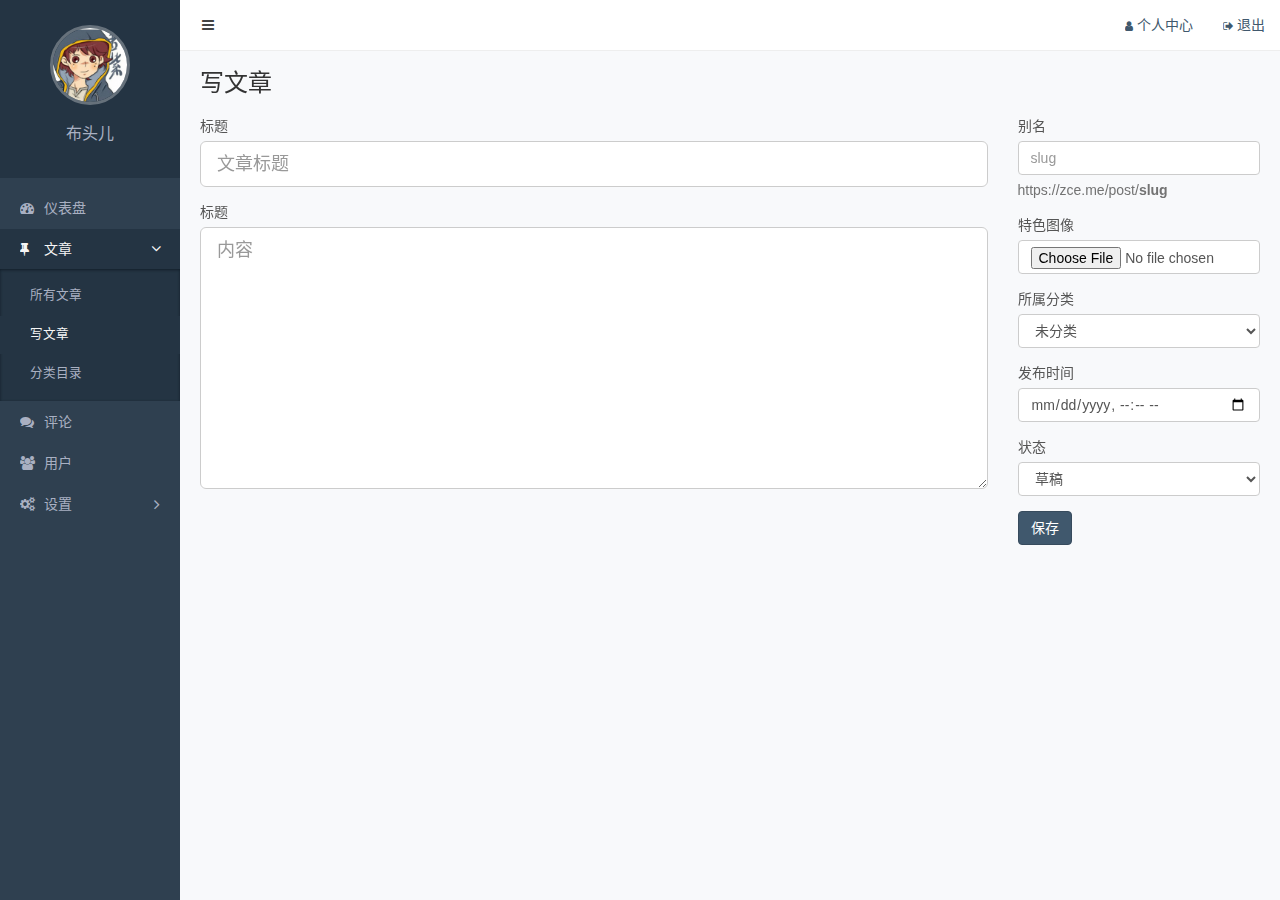
<file: baixiu/admin/post-add.html>
<!DOCTYPE html>
<html lang="zh-CN">
<head>
  <meta charset="utf-8">
  <title>Add new post &laquo; Admin</title>
  <link rel="stylesheet" href="../assets/vendors/bootstrap/css/bootstrap.css">
  <link rel="stylesheet" href="../assets/vendors/font-awesome/css/font-awesome.css">
  <link rel="stylesheet" href="../assets/vendors/nprogress/nprogress.css">
  <link rel="stylesheet" href="../assets/css/admin.css">
  <script src="../assets/vendors/nprogress/nprogress.js"></script>
</head>
<body>
  <script>NProgress.start()</script>

  <div class="main">
    <nav class="navbar">
      <button class="btn btn-default navbar-btn fa fa-bars"></button>
      <ul class="nav navbar-nav navbar-right">
        <li><a href="profile.html"><i class="fa fa-user"></i>个人中心</a></li>
        <li><a href="login.html"><i class="fa fa-sign-out"></i>退出</a></li>
      </ul>
    </nav>
    <div class="container-fluid">
      <div class="page-title">
        <h1>写文章</h1>
      </div>
      <!-- 有错误信息时展示 -->
      <!-- <div class="alert alert-danger">
        <strong>错误！</strong>发生XXX错误
      </div> -->
      <form class="row">
        <div class="col-md-9">
          <div class="form-group">
            <label for="title">标题</label>
            <input id="title" class="form-control input-lg" name="title" type="text" placeholder="文章标题">
          </div>
          <div class="form-group">
            <label for="content">标题</label>
            <textarea id="content" class="form-control input-lg" name="content" cols="30" rows="10" placeholder="内容"></textarea>
          </div>
        </div>
        <div class="col-md-3">
          <div class="form-group">
            <label for="slug">别名</label>
            <input id="slug" class="form-control" name="slug" type="text" placeholder="slug">
            <p class="help-block">https://zce.me/post/<strong>slug</strong></p>
          </div>
          <div class="form-group">
            <label for="feature">特色图像</label>
            <!-- show when image chose -->
            <img class="help-block thumbnail" style="display: none">
            <input id="feature" class="form-control" name="feature" type="file">
          </div>
          <div class="form-group">
            <label for="category">所属分类</label>
            <select id="category" class="form-control" name="category">
              <option value="1">未分类</option>
              <option value="2">潮生活</option>
            </select>
          </div>
          <div class="form-group">
            <label for="created">发布时间</label>
            <input id="created" class="form-control" name="created" type="datetime-local">
          </div>
          <div class="form-group">
            <label for="status">状态</label>
            <select id="status" class="form-control" name="status">
              <option value="drafted">草稿</option>
              <option value="published">已发布</option>
            </select>
          </div>
          <div class="form-group">
            <button class="btn btn-primary" type="submit">保存</button>
          </div>
        </div>
      </form>
    </div>
  </div>

  <div class="aside">
    <div class="profile">
      <img class="avatar" src="../uploads/avatar.jpg">
      <h3 class="name">布头儿</h3>
    </div>
    <ul class="nav">
      <li>
        <a href="index.html"><i class="fa fa-dashboard"></i>仪表盘</a>
      </li>
      <li class="active">
        <a href="#menu-posts" data-toggle="collapse">
          <i class="fa fa-thumb-tack"></i>文章<i class="fa fa-angle-right"></i>
        </a>
        <ul id="menu-posts" class="collapse in">
          <li><a href="posts.html">所有文章</a></li>
          <li class="active"><a href="post-add.html">写文章</a></li>
          <li><a href="categories.html">分类目录</a></li>
        </ul>
      </li>
      <li>
        <a href="comments.html"><i class="fa fa-comments"></i>评论</a>
      </li>
      <li>
        <a href="users.html"><i class="fa fa-users"></i>用户</a>
      </li>
      <li>
        <a href="#menu-settings" class="collapsed" data-toggle="collapse">
          <i class="fa fa-cogs"></i>设置<i class="fa fa-angle-right"></i>
        </a>
        <ul id="menu-settings" class="collapse">
          <li><a href="nav-menus.html">导航菜单</a></li>
          <li><a href="slides.html">图片轮播</a></li>
          <li><a href="settings.html">网站设置</a></li>
        </ul>
      </li>
    </ul>
  </div>

  <script src="../assets/vendors/jquery/jquery.js"></script>
  <script src="../assets/vendors/bootstrap/js/bootstrap.js"></script>
  <script>NProgress.done()</script>
</body>
</html>
</file>
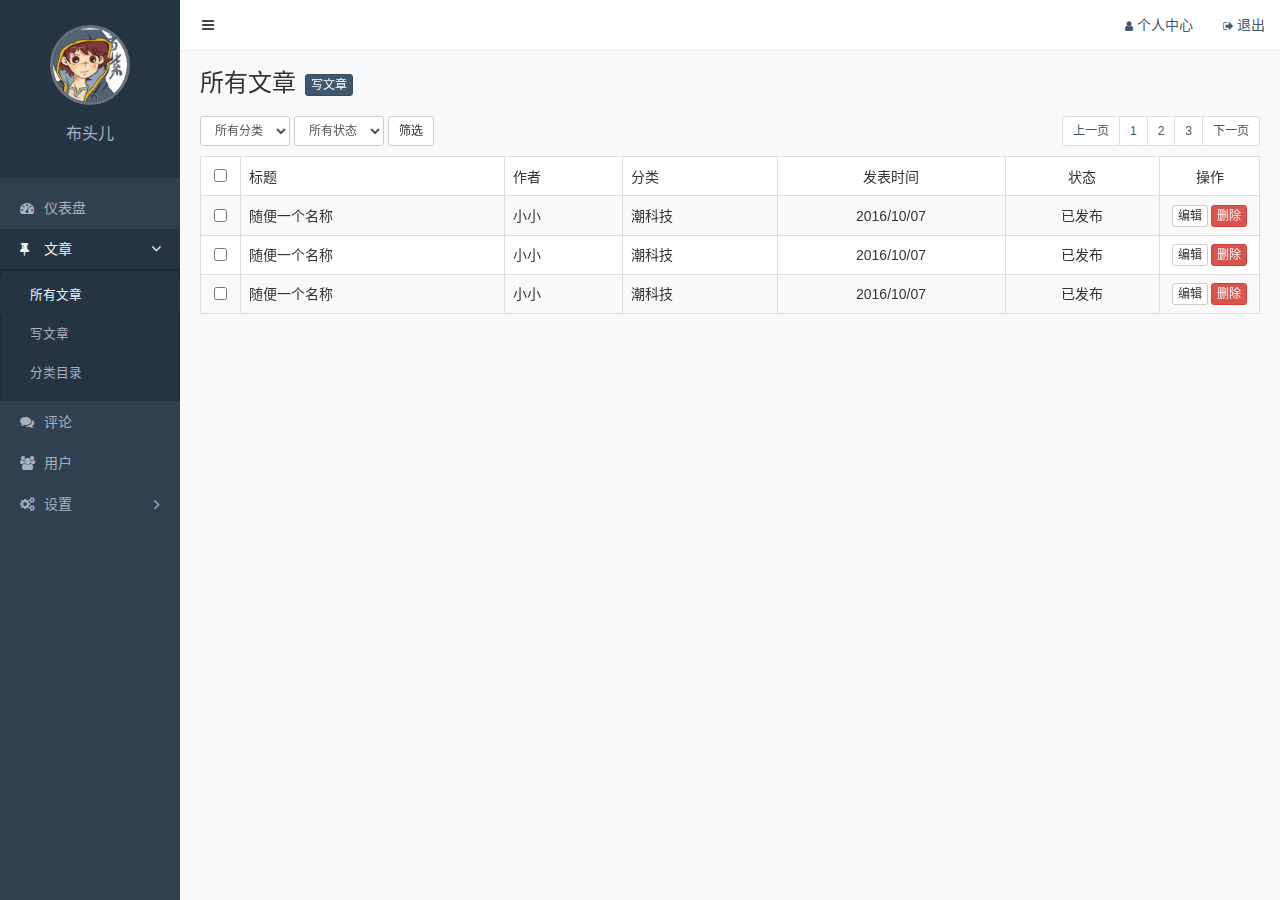
<file: baixiu/admin/posts.html>
<!DOCTYPE html>
<html lang="zh-CN">
<head>
  <meta charset="utf-8">
  <title>Posts &laquo; Admin</title>
  <link rel="stylesheet" href="../assets/vendors/bootstrap/css/bootstrap.css">
  <link rel="stylesheet" href="../assets/vendors/font-awesome/css/font-awesome.css">
  <link rel="stylesheet" href="../assets/vendors/nprogress/nprogress.css">
  <link rel="stylesheet" href="../assets/css/admin.css">
  <script src="../assets/vendors/nprogress/nprogress.js"></script>
</head>
<body>
  <script>NProgress.start()</script>

  <div class="main">
    <nav class="navbar">
      <button class="btn btn-default navbar-btn fa fa-bars"></button>
      <ul class="nav navbar-nav navbar-right">
        <li><a href="profile.html"><i class="fa fa-user"></i>个人中心</a></li>
        <li><a href="login.html"><i class="fa fa-sign-out"></i>退出</a></li>
      </ul>
    </nav>
    <div class="container-fluid">
      <div class="page-title">
        <h1>所有文章</h1>
        <a href="post-add.html" class="btn btn-primary btn-xs">写文章</a>
      </div>
      <!-- 有错误信息时展示 -->
      <!-- <div class="alert alert-danger">
        <strong>错误！</strong>发生XXX错误
      </div> -->
      <div class="page-action">
        <!-- show when multiple checked -->
        <a class="btn btn-danger btn-sm" href="javascript:;" style="display: none">批量删除</a>
        <form class="form-inline">
          <select name="" class="form-control input-sm">
            <option value="">所有分类</option>
            <option value="">未分类</option>
          </select>
          <select name="" class="form-control input-sm">
            <option value="">所有状态</option>
            <option value="">草稿</option>
            <option value="">已发布</option>
          </select>
          <button class="btn btn-default btn-sm">筛选</button>
        </form>
        <ul class="pagination pagination-sm pull-right">
          <li><a href="#">上一页</a></li>
          <li><a href="#">1</a></li>
          <li><a href="#">2</a></li>
          <li><a href="#">3</a></li>
          <li><a href="#">下一页</a></li>
        </ul>
      </div>
      <table class="table table-striped table-bordered table-hover">
        <thead>
          <tr>
            <th class="text-center" width="40"><input type="checkbox"></th>
            <th>标题</th>
            <th>作者</th>
            <th>分类</th>
            <th class="text-center">发表时间</th>
            <th class="text-center">状态</th>
            <th class="text-center" width="100">操作</th>
          </tr>
        </thead>
        <tbody>
          <tr>
            <td class="text-center"><input type="checkbox"></td>
            <td>随便一个名称</td>
            <td>小小</td>
            <td>潮科技</td>
            <td class="text-center">2016/10/07</td>
            <td class="text-center">已发布</td>
            <td class="text-center">
              <a href="javascript:;" class="btn btn-default btn-xs">编辑</a>
              <a href="javascript:;" class="btn btn-danger btn-xs">删除</a>
            </td>
          </tr>
          <tr>
            <td class="text-center"><input type="checkbox"></td>
            <td>随便一个名称</td>
            <td>小小</td>
            <td>潮科技</td>
            <td class="text-center">2016/10/07</td>
            <td class="text-center">已发布</td>
            <td class="text-center">
              <a href="javascript:;" class="btn btn-default btn-xs">编辑</a>
              <a href="javascript:;" class="btn btn-danger btn-xs">删除</a>
            </td>
          </tr>
          <tr>
            <td class="text-center"><input type="checkbox"></td>
            <td>随便一个名称</td>
            <td>小小</td>
            <td>潮科技</td>
            <td class="text-center">2016/10/07</td>
            <td class="text-center">已发布</td>
            <td class="text-center">
              <a href="javascript:;" class="btn btn-default btn-xs">编辑</a>
              <a href="javascript:;" class="btn btn-danger btn-xs">删除</a>
            </td>
          </tr>
        </tbody>
      </table>
    </div>
  </div>

  <div class="aside">
    <div class="profile">
      <img class="avatar" src="../uploads/avatar.jpg">
      <h3 class="name">布头儿</h3>
    </div>
    <ul class="nav">
      <li>
        <a href="index.html"><i class="fa fa-dashboard"></i>仪表盘</a>
      </li>
      <li class="active">
        <a href="#menu-posts" data-toggle="collapse">
          <i class="fa fa-thumb-tack"></i>文章<i class="fa fa-angle-right"></i>
        </a>
        <ul id="menu-posts" class="collapse in">
          <li class="active"><a href="posts.html">所有文章</a></li>
          <li><a href="post-add.html">写文章</a></li>
          <li><a href="categories.html">分类目录</a></li>
        </ul>
      </li>
      <li>
        <a href="comments.html"><i class="fa fa-comments"></i>评论</a>
      </li>
      <li>
        <a href="users.html"><i class="fa fa-users"></i>用户</a>
      </li>
      <li>
        <a href="#menu-settings" class="collapsed" data-toggle="collapse">
          <i class="fa fa-cogs"></i>设置<i class="fa fa-angle-right"></i>
        </a>
        <ul id="menu-settings" class="collapse">
          <li><a href="nav-menus.html">导航菜单</a></li>
          <li><a href="slides.html">图片轮播</a></li>
          <li><a href="settings.html">网站设置</a></li>
        </ul>
      </li>
    </ul>
  </div>

  <script src="../assets/vendors/jquery/jquery.js"></script>
  <script src="../assets/vendors/bootstrap/js/bootstrap.js"></script>
  <script>NProgress.done()</script>
</body>
</html>
</file>
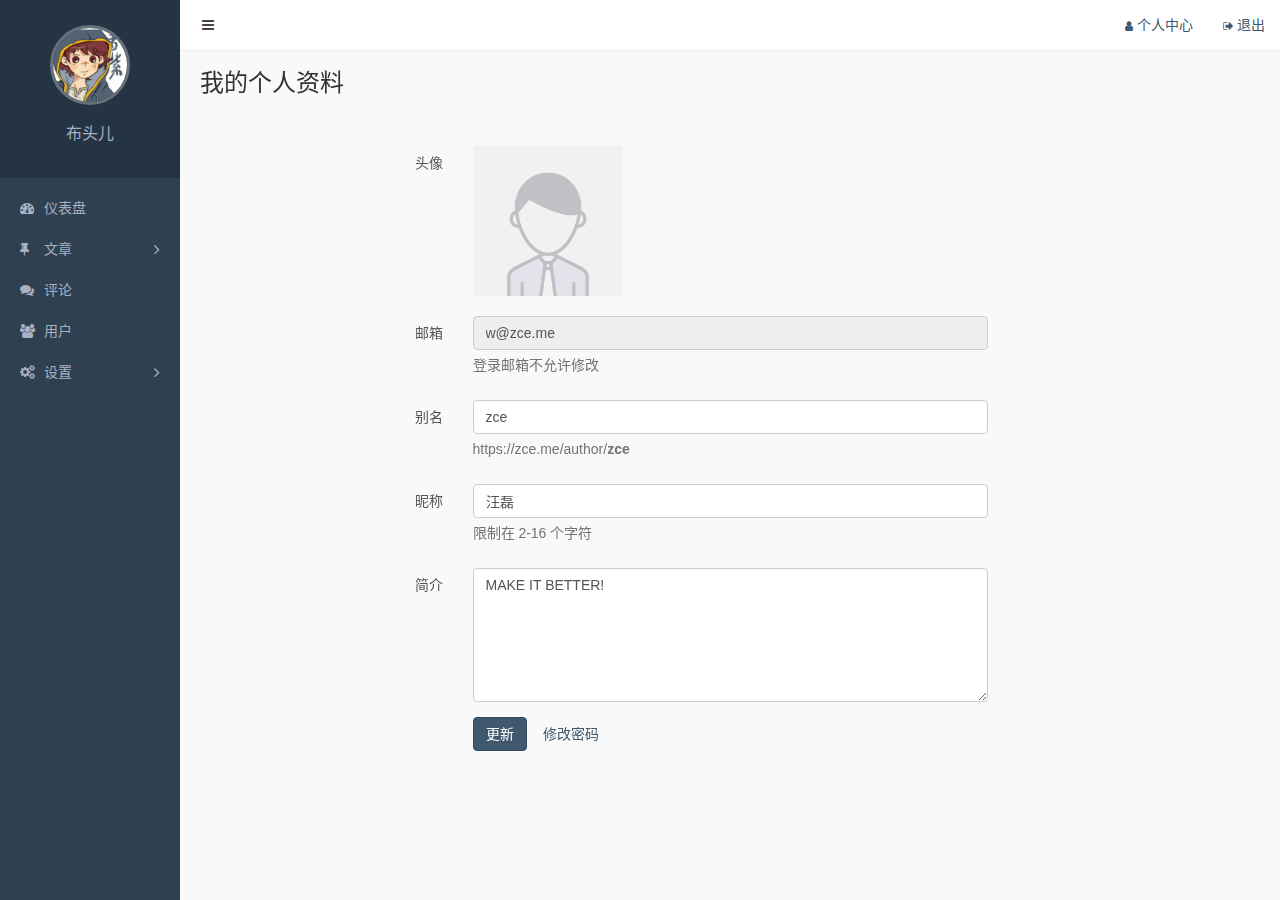
<file: baixiu/admin/profile.html>
<!DOCTYPE html>
<html lang="zh-CN">
<head>
  <meta charset="utf-8">
  <title>Dashboard &laquo; Admin</title>
  <link rel="stylesheet" href="../assets/vendors/bootstrap/css/bootstrap.css">
  <link rel="stylesheet" href="../assets/vendors/font-awesome/css/font-awesome.css">
  <link rel="stylesheet" href="../assets/vendors/nprogress/nprogress.css">
  <link rel="stylesheet" href="../assets/css/admin.css">
  <script src="../assets/vendors/nprogress/nprogress.js"></script>
</head>
<body>
  <script>NProgress.start()</script>

  <div class="main">
    <nav class="navbar">
      <button class="btn btn-default navbar-btn fa fa-bars"></button>
      <ul class="nav navbar-nav navbar-right">
        <li><a href="profile.html"><i class="fa fa-user"></i>个人中心</a></li>
        <li><a href="login.html"><i class="fa fa-sign-out"></i>退出</a></li>
      </ul>
    </nav>
    <div class="container-fluid">
      <div class="page-title">
        <h1>我的个人资料</h1>
      </div>
      <!-- 有错误信息时展示 -->
      <!-- <div class="alert alert-danger">
        <strong>错误！</strong>发生XXX错误
      </div> -->
      <form class="form-horizontal">
        <div class="form-group">
          <label class="col-sm-3 control-label">头像</label>
          <div class="col-sm-6">
            <label class="form-image">
              <input id="avatar" type="file">
              <img src="../assets/img/default.png">
              <i class="mask fa fa-upload"></i>
            </label>
          </div>
        </div>
        <div class="form-group">
          <label for="email" class="col-sm-3 control-label">邮箱</label>
          <div class="col-sm-6">
            <input id="email" class="form-control" name="email" type="type" value="w@zce.me" placeholder="邮箱" readonly>
            <p class="help-block">登录邮箱不允许修改</p>
          </div>
        </div>
        <div class="form-group">
          <label for="slug" class="col-sm-3 control-label">别名</label>
          <div class="col-sm-6">
            <input id="slug" class="form-control" name="slug" type="type" value="zce" placeholder="slug">
            <p class="help-block">https://zce.me/author/<strong>zce</strong></p>
          </div>
        </div>
        <div class="form-group">
          <label for="nickname" class="col-sm-3 control-label">昵称</label>
          <div class="col-sm-6">
            <input id="nickname" class="form-control" name="nickname" type="type" value="汪磊" placeholder="昵称">
            <p class="help-block">限制在 2-16 个字符</p>
          </div>
        </div>
        <div class="form-group">
          <label for="bio" class="col-sm-3 control-label">简介</label>
          <div class="col-sm-6">
            <textarea id="bio" class="form-control" placeholder="Bio" cols="30" rows="6">MAKE IT BETTER!</textarea>
          </div>
        </div>
        <div class="form-group">
          <div class="col-sm-offset-3 col-sm-6">
            <button type="submit" class="btn btn-primary">更新</button>
            <a class="btn btn-link" href="password-reset.html">修改密码</a>
          </div>
        </div>
      </form>
    </div>
  </div>

  <div class="aside">
    <div class="profile">
      <img class="avatar" src="../uploads/avatar.jpg">
      <h3 class="name">布头儿</h3>
    </div>
    <ul class="nav">
      <li>
        <a href="index.html"><i class="fa fa-dashboard"></i>仪表盘</a>
      </li>
      <li>
        <a href="#menu-posts" class="collapsed" data-toggle="collapse">
          <i class="fa fa-thumb-tack"></i>文章<i class="fa fa-angle-right"></i>
        </a>
        <ul id="menu-posts" class="collapse">
          <li><a href="posts.html">所有文章</a></li>
          <li><a href="post-add.html">写文章</a></li>
          <li><a href="categories.html">分类目录</a></li>
        </ul>
      </li>
      <li>
        <a href="comments.html"><i class="fa fa-comments"></i>评论</a>
      </li>
      <li>
        <a href="users.html"><i class="fa fa-users"></i>用户</a>
      </li>
      <li>
        <a href="#menu-settings" class="collapsed" data-toggle="collapse">
          <i class="fa fa-cogs"></i>设置<i class="fa fa-angle-right"></i>
        </a>
        <ul id="menu-settings" class="collapse">
          <li><a href="nav-menus.html">导航菜单</a></li>
          <li><a href="slides.html">图片轮播</a></li>
          <li><a href="settings.html">网站设置</a></li>
        </ul>
      </li>
    </ul>
  </div>

  <script src="../assets/vendors/jquery/jquery.js"></script>
  <script src="../assets/vendors/bootstrap/js/bootstrap.js"></script>
  <script>NProgress.done()</script>
</body>
</html>
</file>
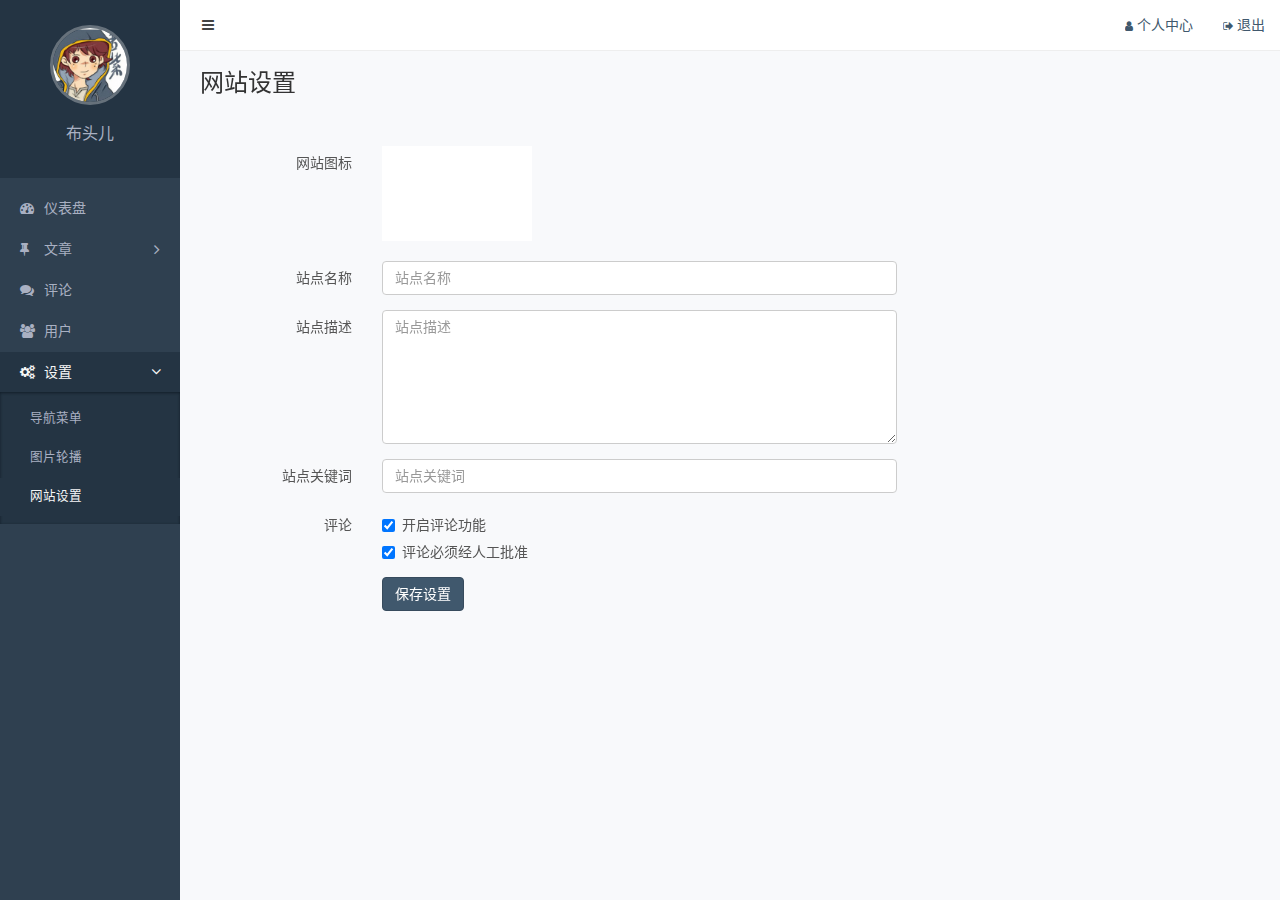
<file: baixiu/admin/settings.html>
<!DOCTYPE html>
<html lang="zh-CN">
<head>
  <meta charset="utf-8">
  <title>Settings &laquo; Admin</title>
  <link rel="stylesheet" href="../assets/vendors/bootstrap/css/bootstrap.css">
  <link rel="stylesheet" href="../assets/vendors/font-awesome/css/font-awesome.css">
  <link rel="stylesheet" href="../assets/vendors/nprogress/nprogress.css">
  <link rel="stylesheet" href="../assets/css/admin.css">
  <script src="../assets/vendors/nprogress/nprogress.js"></script>
</head>
<body>
  <script>NProgress.start()</script>

  <div class="main">
    <nav class="navbar">
      <button class="btn btn-default navbar-btn fa fa-bars"></button>
      <ul class="nav navbar-nav navbar-right">
        <li><a href="profile.html"><i class="fa fa-user"></i>个人中心</a></li>
        <li><a href="login.html"><i class="fa fa-sign-out"></i>退出</a></li>
      </ul>
    </nav>
    <div class="container-fluid">
      <div class="page-title">
        <h1>网站设置</h1>
      </div>
      <!-- 有错误信息时展示 -->
      <!-- <div class="alert alert-danger">
        <strong>错误！</strong>发生XXX错误
      </div> -->
      <form class="form-horizontal">
        <div class="form-group">
          <label for="site_logo" class="col-sm-2 control-label">网站图标</label>
          <div class="col-sm-6">
            <input id="site_logo" name="site_logo" type="hidden">
            <label class="form-image">
              <input id="logo" type="file">
              <img src="../assets/img/logo.png">
              <i class="mask fa fa-upload"></i>
            </label>
          </div>
        </div>
        <div class="form-group">
          <label for="site_name" class="col-sm-2 control-label">站点名称</label>
          <div class="col-sm-6">
            <input id="site_name" name="site_name" class="form-control" type="type" placeholder="站点名称">
          </div>
        </div>
        <div class="form-group">
          <label for="site_description" class="col-sm-2 control-label">站点描述</label>
          <div class="col-sm-6">
            <textarea id="site_description" name="site_description" class="form-control" placeholder="站点描述" cols="30" rows="6"></textarea>
          </div>
        </div>
        <div class="form-group">
          <label for="site_keywords" class="col-sm-2 control-label">站点关键词</label>
          <div class="col-sm-6">
            <input id="site_keywords" name="site_keywords" class="form-control" type="type" placeholder="站点关键词">
          </div>
        </div>
        <div class="form-group">
          <label class="col-sm-2 control-label">评论</label>
          <div class="col-sm-6">
            <div class="checkbox">
              <label><input id="comment_status" name="comment_status" type="checkbox" checked>开启评论功能</label>
            </div>
            <div class="checkbox">
              <label><input id="comment_reviewed" name="comment_reviewed" type="checkbox" checked>评论必须经人工批准</label>
            </div>
          </div>
        </div>
        <div class="form-group">
          <div class="col-sm-offset-2 col-sm-6">
            <button type="submit" class="btn btn-primary">保存设置</button>
          </div>
        </div>
      </form>
    </div>
  </div>

  <div class="aside">
    <div class="profile">
      <img class="avatar" src="../uploads/avatar.jpg">
      <h3 class="name">布头儿</h3>
    </div>
    <ul class="nav">
      <li>
        <a href="index.html"><i class="fa fa-dashboard"></i>仪表盘</a>
      </li>
      <li>
        <a href="#menu-posts" class="collapsed" data-toggle="collapse">
          <i class="fa fa-thumb-tack"></i>文章<i class="fa fa-angle-right"></i>
        </a>
        <ul id="menu-posts" class="collapse">
          <li><a href="posts.html">所有文章</a></li>
          <li><a href="post-add.html">写文章</a></li>
          <li><a href="categories.html">分类目录</a></li>
        </ul>
      </li>
      <li>
        <a href="comments.html"><i class="fa fa-comments"></i>评论</a>
      </li>
      <li>
        <a href="users.html"><i class="fa fa-users"></i>用户</a>
      </li>
      <li class="active">
        <a href="#menu-settings" data-toggle="collapse">
          <i class="fa fa-cogs"></i>设置<i class="fa fa-angle-right"></i>
        </a>
        <ul id="menu-settings" class="collapse in">
          <li><a href="nav-menus.html">导航菜单</a></li>
          <li><a href="slides.html">图片轮播</a></li>
          <li class="active"><a href="settings.html">网站设置</a></li>
        </ul>
      </li>
    </ul>
  </div>

  <script src="../assets/vendors/jquery/jquery.js"></script>
  <script src="../assets/vendors/bootstrap/js/bootstrap.js"></script>
  <script>NProgress.done()</script>
</body>
</html>
</file>
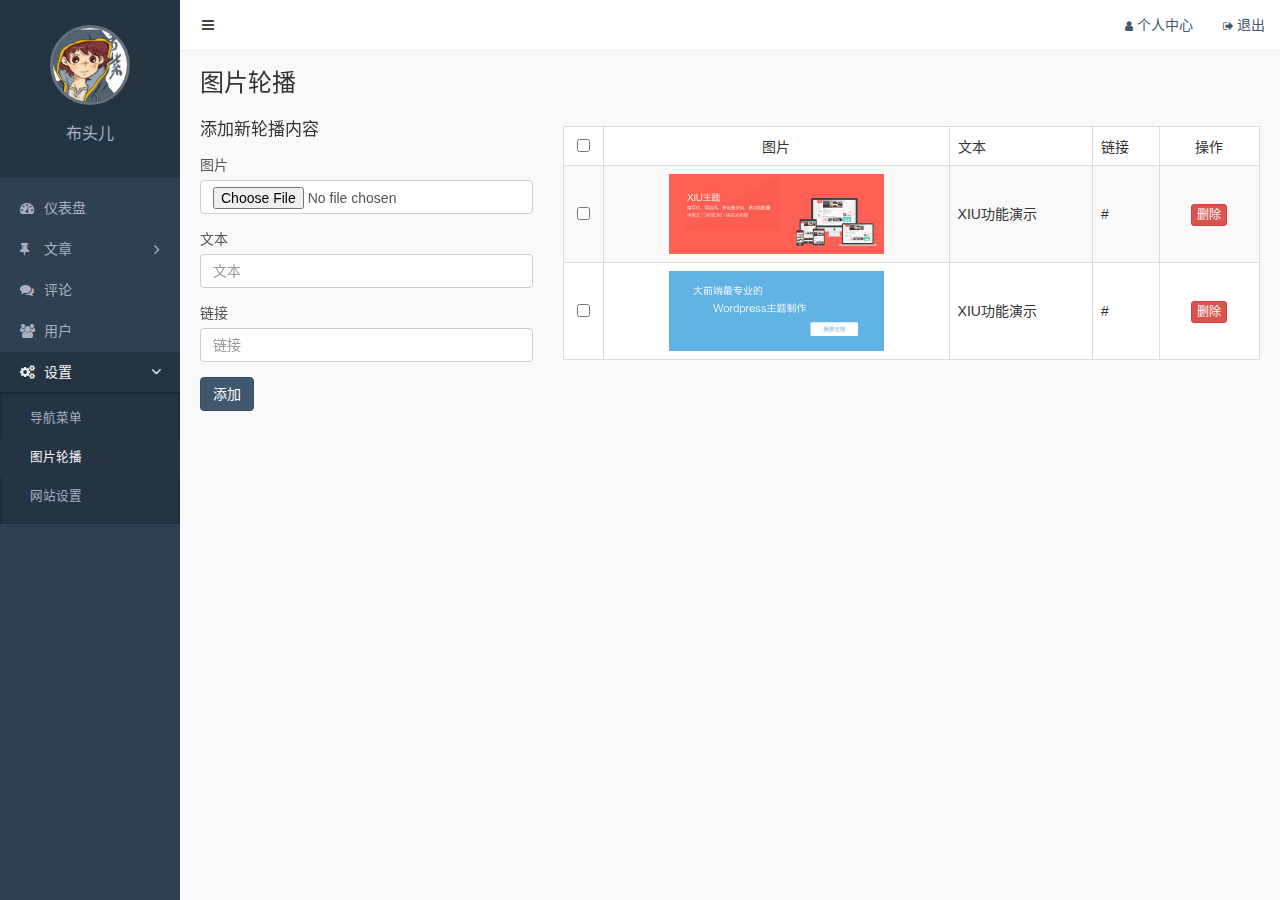
<file: baixiu/admin/slides.html>
<!DOCTYPE html>
<html lang="zh-CN">
<head>
  <meta charset="utf-8">
  <title>Slides &laquo; Admin</title>
  <link rel="stylesheet" href="../assets/vendors/bootstrap/css/bootstrap.css">
  <link rel="stylesheet" href="../assets/vendors/font-awesome/css/font-awesome.css">
  <link rel="stylesheet" href="../assets/vendors/nprogress/nprogress.css">
  <link rel="stylesheet" href="../assets/css/admin.css">
  <script src="../assets/vendors/nprogress/nprogress.js"></script>
</head>
<body>
  <script>NProgress.start()</script>

  <div class="main">
    <nav class="navbar">
      <button class="btn btn-default navbar-btn fa fa-bars"></button>
      <ul class="nav navbar-nav navbar-right">
        <li><a href="profile.html"><i class="fa fa-user"></i>个人中心</a></li>
        <li><a href="login.html"><i class="fa fa-sign-out"></i>退出</a></li>
      </ul>
    </nav>
    <div class="container-fluid">
      <div class="page-title">
        <h1>图片轮播</h1>
      </div>
      <!-- 有错误信息时展示 -->
      <!-- <div class="alert alert-danger">
        <strong>错误！</strong>发生XXX错误
      </div> -->
      <div class="row">
        <div class="col-md-4">
          <form>
            <h2>添加新轮播内容</h2>
            <div class="form-group">
              <label for="image">图片</label>
              <!-- show when image chose -->
              <img class="help-block thumbnail" style="display: none">
              <input id="image" class="form-control" name="image" type="file">
            </div>
            <div class="form-group">
              <label for="text">文本</label>
              <input id="text" class="form-control" name="text" type="text" placeholder="文本">
            </div>
            <div class="form-group">
              <label for="link">链接</label>
              <input id="link" class="form-control" name="link" type="text" placeholder="链接">
            </div>
            <div class="form-group">
              <button class="btn btn-primary" type="submit">添加</button>
            </div>
          </form>
        </div>
        <div class="col-md-8">
          <div class="page-action">
            <!-- show when multiple checked -->
            <a class="btn btn-danger btn-sm" href="javascript:;" style="display: none">批量删除</a>
          </div>
          <table class="table table-striped table-bordered table-hover">
            <thead>
              <tr>
                <th class="text-center" width="40"><input type="checkbox"></th>
                <th class="text-center">图片</th>
                <th>文本</th>
                <th>链接</th>
                <th class="text-center" width="100">操作</th>
              </tr>
            </thead>
            <tbody>
              <tr>
                <td class="text-center"><input type="checkbox"></td>
                <td class="text-center"><img class="slide" src="../uploads/slide_1.jpg"></td>
                <td>XIU功能演示</td>
                <td>#</td>
                <td class="text-center">
                  <a href="javascript:;" class="btn btn-danger btn-xs">删除</a>
                </td>
              </tr>
              <tr>
                <td class="text-center"><input type="checkbox"></td>
                <td class="text-center"><img class="slide" src="../uploads/slide_2.jpg"></td>
                <td>XIU功能演示</td>
                <td>#</td>
                <td class="text-center">
                  <a href="javascript:;" class="btn btn-danger btn-xs">删除</a>
                </td>
              </tr>
            </tbody>
          </table>
        </div>
      </div>
    </div>
  </div>

  <div class="aside">
    <div class="profile">
      <img class="avatar" src="../uploads/avatar.jpg">
      <h3 class="name">布头儿</h3>
    </div>
    <ul class="nav">
      <li>
        <a href="index.html"><i class="fa fa-dashboard"></i>仪表盘</a>
      </li>
      <li>
        <a href="#menu-posts" class="collapsed" data-toggle="collapse">
          <i class="fa fa-thumb-tack"></i>文章<i class="fa fa-angle-right"></i>
        </a>
        <ul id="menu-posts" class="collapse">
          <li><a href="posts.html">所有文章</a></li>
          <li><a href="post-add.html">写文章</a></li>
          <li><a href="categories.html">分类目录</a></li>
        </ul>
      </li>
      <li>
        <a href="comments.html"><i class="fa fa-comments"></i>评论</a>
      </li>
      <li>
        <a href="users.html"><i class="fa fa-users"></i>用户</a>
      </li>
      <li class="active">
        <a href="#menu-settings" data-toggle="collapse">
          <i class="fa fa-cogs"></i>设置<i class="fa fa-angle-right"></i>
        </a>
        <ul id="menu-settings" class="collapse in">
          <li><a href="nav-menus.html">导航菜单</a></li>
          <li class="active"><a href="slides.html">图片轮播</a></li>
          <li><a href="settings.html">网站设置</a></li>
        </ul>
      </li>
    </ul>
  </div>

  <script src="../assets/vendors/jquery/jquery.js"></script>
  <script src="../assets/vendors/bootstrap/js/bootstrap.js"></script>
  <script>NProgress.done()</script>
</body>
</html>
</file>
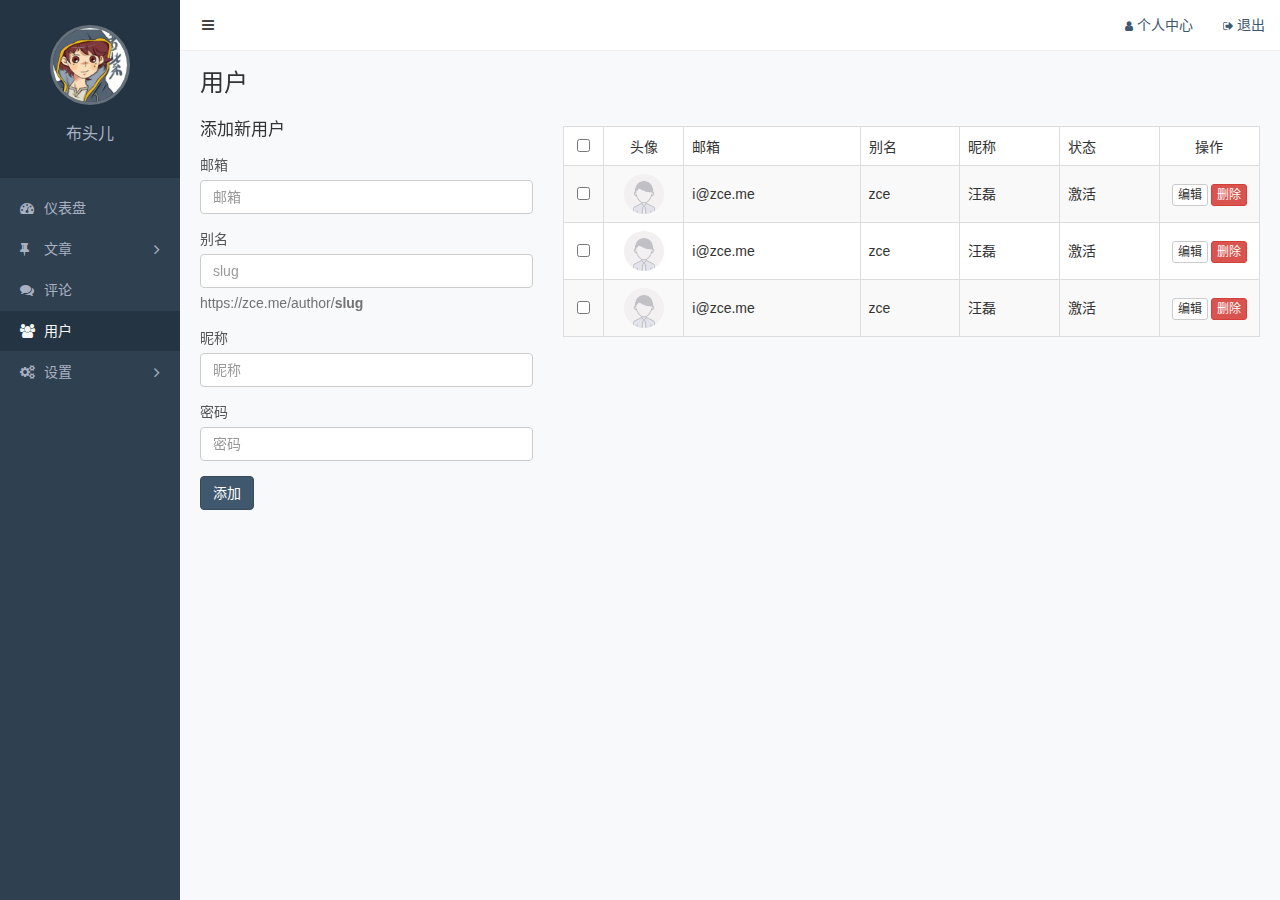
<file: baixiu/admin/users.html>
<!DOCTYPE html>
<html lang="zh-CN">
<head>
  <meta charset="utf-8">
  <title>Users &laquo; Admin</title>
  <link rel="stylesheet" href="../assets/vendors/bootstrap/css/bootstrap.css">
  <link rel="stylesheet" href="../assets/vendors/font-awesome/css/font-awesome.css">
  <link rel="stylesheet" href="../assets/vendors/nprogress/nprogress.css">
  <link rel="stylesheet" href="../assets/css/admin.css">
  <script src="../assets/vendors/nprogress/nprogress.js"></script>
</head>
<body>
  <script>NProgress.start()</script>

  <div class="main">
    <nav class="navbar">
      <button class="btn btn-default navbar-btn fa fa-bars"></button>
      <ul class="nav navbar-nav navbar-right">
        <li><a href="profile.html"><i class="fa fa-user"></i>个人中心</a></li>
        <li><a href="login.html"><i class="fa fa-sign-out"></i>退出</a></li>
      </ul>
    </nav>
    <div class="container-fluid">
      <div class="page-title">
        <h1>用户</h1>
      </div>
      <!-- 有错误信息时展示 -->
      <!-- <div class="alert alert-danger">
        <strong>错误！</strong>发生XXX错误
      </div> -->
      <div class="row">
        <div class="col-md-4">
          <form>
            <h2>添加新用户</h2>
            <div class="form-group">
              <label for="email">邮箱</label>
              <input id="email" class="form-control" name="email" type="email" placeholder="邮箱">
            </div>
            <div class="form-group">
              <label for="slug">别名</label>
              <input id="slug" class="form-control" name="slug" type="text" placeholder="slug">
              <p class="help-block">https://zce.me/author/<strong>slug</strong></p>
            </div>
            <div class="form-group">
              <label for="nickname">昵称</label>
              <input id="nickname" class="form-control" name="nickname" type="text" placeholder="昵称">
            </div>
            <div class="form-group">
              <label for="password">密码</label>
              <input id="password" class="form-control" name="password" type="text" placeholder="密码">
            </div>
            <div class="form-group">
              <button class="btn btn-primary" type="submit">添加</button>
            </div>
          </form>
        </div>
        <div class="col-md-8">
          <div class="page-action">
            <!-- show when multiple checked -->
            <a class="btn btn-danger btn-sm" href="javascript:;" style="display: none">批量删除</a>
          </div>
          <table class="table table-striped table-bordered table-hover">
            <thead>
               <tr>
                <th class="text-center" width="40"><input type="checkbox"></th>
                <th class="text-center" width="80">头像</th>
                <th>邮箱</th>
                <th>别名</th>
                <th>昵称</th>
                <th>状态</th>
                <th class="text-center" width="100">操作</th>
              </tr>
            </thead>
            <tbody>
              <tr>
                <td class="text-center"><input type="checkbox"></td>
                <td class="text-center"><img class="avatar" src="../assets/img/default.png"></td>
                <td>i@zce.me</td>
                <td>zce</td>
                <td>汪磊</td>
                <td>激活</td>
                <td class="text-center">
                  <a href="post-add.php" class="btn btn-default btn-xs">编辑</a>
                  <a href="javascript:;" class="btn btn-danger btn-xs">删除</a>
                </td>
              </tr>
              <tr>
                <td class="text-center"><input type="checkbox"></td>
                <td class="text-center"><img class="avatar" src="../assets/img/default.png"></td>
                <td>i@zce.me</td>
                <td>zce</td>
                <td>汪磊</td>
                <td>激活</td>
                <td class="text-center">
                  <a href="post-add.php" class="btn btn-default btn-xs">编辑</a>
                  <a href="javascript:;" class="btn btn-danger btn-xs">删除</a>
                </td>
              </tr>
              <tr>
                <td class="text-center"><input type="checkbox"></td>
                <td class="text-center"><img class="avatar" src="../assets/img/default.png"></td>
                <td>i@zce.me</td>
                <td>zce</td>
                <td>汪磊</td>
                <td>激活</td>
                <td class="text-center">
                  <a href="post-add.php" class="btn btn-default btn-xs">编辑</a>
                  <a href="javascript:;" class="btn btn-danger btn-xs">删除</a>
                </td>
              </tr>
            </tbody>
          </table>
        </div>
      </div>
    </div>
  </div>

  <div class="aside">
    <div class="profile">
      <img class="avatar" src="../uploads/avatar.jpg">
      <h3 class="name">布头儿</h3>
    </div>
    <ul class="nav">
      <li>
        <a href="index.html"><i class="fa fa-dashboard"></i>仪表盘</a>
      </li>
      <li>
        <a href="#menu-posts" class="collapsed" data-toggle="collapse">
          <i class="fa fa-thumb-tack"></i>文章<i class="fa fa-angle-right"></i>
        </a>
        <ul id="menu-posts" class="collapse">
          <li><a href="posts.html">所有文章</a></li>
          <li><a href="post-add.html">写文章</a></li>
          <li><a href="categories.html">分类目录</a></li>
        </ul>
      </li>
      <li>
        <a href="comments.html"><i class="fa fa-comments"></i>评论</a>
      </li>
      <li class="active">
        <a href="users.html"><i class="fa fa-users"></i>用户</a>
      </li>
      <li>
        <a href="#menu-settings" class="collapsed" data-toggle="collapse">
          <i class="fa fa-cogs"></i>设置<i class="fa fa-angle-right"></i>
        </a>
        <ul id="menu-settings" class="collapse">
          <li><a href="nav-menus.html">导航菜单</a></li>
          <li><a href="slides.html">图片轮播</a></li>
          <li><a href="settings.html">网站设置</a></li>
        </ul>
      </li>
    </ul>
  </div>

  <script src="../assets/vendors/jquery/jquery.js"></script>
  <script src="../assets/vendors/bootstrap/js/bootstrap.js"></script>
  <script>NProgress.done()</script>
</body>
</html>
</file>
<file: baixiu/assets/vendors/nprogress/nprogress.css>
/* Make clicks pass-through */
#nprogress {
  pointer-events: none;
}

#nprogress .bar {
  background: #29d;

  position: fixed;
  z-index: 1031;
  top: 0;
  left: 0;

  width: 100%;
  height: 2px;
}

/* Fancy blur effect */
#nprogress .peg {
  display: block;
  position: absolute;
  right: 0px;
  width: 100px;
  height: 100%;
  box-shadow: 0 0 10px #29d, 0 0 5px #29d;
  opacity: 1.0;

  -webkit-transform: rotate(3deg) translate(0px, -4px);
      -ms-transform: rotate(3deg) translate(0px, -4px);
          transform: rotate(3deg) translate(0px, -4px);
}

/* Remove these to get rid of the spinner */
#nprogress .spinner {
  display: block;
  position: fixed;
  z-index: 1031;
  top: 15px;
  right: 15px;
}

#nprogress .spinner-icon {
  width: 18px;
  height: 18px;
  box-sizing: border-box;

  border: solid 2px transparent;
  border-top-color: #29d;
  border-left-color: #29d;
  border-radius: 50%;

  -webkit-animation: nprogress-spinner 400ms linear infinite;
          animation: nprogress-spinner 400ms linear infinite;
}

.nprogress-custom-parent {
  overflow: hidden;
  position: relative;
}

.nprogress-custom-parent #nprogress .spinner,
.nprogress-custom-parent #nprogress .bar {
  position: absolute;
}

@-webkit-keyframes nprogress-spinner {
  0%   { -webkit-transform: rotate(0deg); }
  100% { -webkit-transform: rotate(360deg); }
}
@keyframes nprogress-spinner {
  0%   { transform: rotate(0deg); }
  100% { transform: rotate(360deg); }
}
</file>
<file: baixiu/assets/css/admin.css>
.nprogress-busy {
  cursor: wait;
}

.form-control {
  box-shadow: none;
}

.form-control:focus {
  border-color: rgba(102, 175, 233, .8);
  box-shadow: 0 0 0 2px rgba(102, 175, 233, .4);
}

body {
  background-color: #f8f9fb;

  -webkit-font-smoothing: antialiased;
  -moz-osx-font-smoothing: grayscale;
}

.aside {
  position: fixed;
  top: 0;
  left: 0;

  width: 180px;
  height: 100%;

  background-color: #2f4050;
}

.aside .profile {
  padding: 25px;

  text-align: center;

  background-color: #243443;
}

.aside .profile .avatar {
  width: 80px;
  height: 80px;
  border: 3px solid rgba(255, 255, 255, .3);
  border-radius: 50%;
  object-fit: cover;
}

.aside .profile .name {
  color: #a9b0c2;

  font-size: 16px;
}

.aside .nav {
  padding: 10px 0;
}

.aside .nav li + li {
  margin-top: 1px;
}

.aside .nav a {
  display: block;

  padding: 10px 20px;

  color: #a9b0c2;
}

.aside .nav .active > a {
  color: #f6f6f6;
  background-color: #243443;
}

.aside .nav a:hover,
.aside .nav a:focus {
  color: #f6f6f6;
  background-color: #213140;
}

.aside .nav a i:first-child {
  width: 14px;
  margin-right: 10px;

  font-size: 14px;
  line-height: 16px;
}

.aside .nav .fa-angle-right {
  float: right;

  transition: transform .2s;
  transform: rotate(90deg);

  font-size: 16px;
  line-height: 20px;
}

.aside .nav .collapsed .fa-angle-right {
  float: right;

  transform: rotate(0);
}

.aside .nav a + ul {
  overflow: hidden;

  padding: 0;

  list-style: none;

  background-color: #243443;
  box-shadow: inset 0 1px 3px #111e29;

  font-size: .9em;
}

.aside .nav a + ul li:first-child {
  margin-top: 8px;
}

.aside .nav a + ul li:last-child {
  margin-bottom: 8px;
}

.aside .nav a + ul a {
  padding-left: 30px;
}

.main {
  position: relative;

  overflow: hidden;

  min-width: 844px;
  min-height: 100vh;
  padding: 70px 5px 20px 185px;
}

.main .navbar {
  position: fixed;
  z-index: 10;
  top: 0;
  right: 0;
  left: 180px;

  padding: 0 15px 0 10px;

  border: 0;
  border-bottom: 1px solid #eee;
  border-radius: 0;
  background-color: #fff;
}

.main .navbar .navbar-btn {
  padding: 10px 12px;

  color: #444;
  border: 0;
}

.main .navbar i {
  margin-right: 4px;

  font-size: .8em;
}

.main .container-fluid .page-title {
  overflow: hidden;

  margin-bottom: 20px;
}

.main .container-fluid .page-title h1 {
  display: inline-block;

  margin: 0;

  font-size: 24px;
  font-weight: 400;
}

.main .container-fluid .page-title .btn-primary {
  margin-left: 5px;

  vertical-align: bottom;
}

.main .container-fluid .page-title .input-group {
  max-width: 230px;
}

.main .container-fluid .page-action {
  overflow: hidden;

  margin-bottom: 10px;
}

.main .container-fluid .page-action .btn-batch,
.main .container-fluid .page-action .form-inline {
  display: inline-block;
}

.main .container-fluid .page-action .btn {
  margin-right: 10px;
}

.main .container-fluid .pagination {
  margin: 0;
}

.main .container-fluid form h2 {
  margin-top: 5px;
  margin-bottom: 15px;

  font-size: 17px;
  font-weight: 400;
}

.main .container-fluid table {
  background-color: #fff;
}

.main .container-fluid th {
  border-bottom: 1px;

  font-weight: 400;
}

.main .container-fluid td {
  vertical-align: middle;
}

.main .container-fluid td .avatar {
  width: 40px;

  border-radius: 50%;
}

.main .container-fluid td .slide {
  width: auto;
  max-height: 80px;
}

.main .container-fluid td i {
  margin-right: 5px;
}

.main .container-fluid label {
  color: #555;

  font-weight: normal;
}

.main .container-fluid textarea {
  resize: vertical;
}

.main .container-fluid .editor-toolbar:before {
  margin-bottom: 5px;
}

.main .container-fluid .editor-toolbar:after {
  margin-top: 5px;
}

.main .container-fluid .form-horizontal {
  margin-top: 50px;
}

.main .container-fluid .form-image {
  position: relative;

  background-color: #fff;
}

.main .container-fluid .form-image input {
  display: none;
}

.main .container-fluid .form-image img {
  max-width: 150px;
}

.main .container-fluid .form-image i {
  position: absolute;
  top: 0;
  right: 0;
  bottom: 0;
  left: 0;

  transition: opacity .3s;
  text-align: center;

  opacity: 0;
  background: #c0c0c0;

  font-size: 2em;
}

.main .container-fluid .form-image i::before {
  position: absolute;
  top: 50%;
  left: 50%;

  margin-top: -14px;
  margin-left: -14px;
}

.main .container-fluid .form-image:hover i {
  opacity: .6;
}

.main .container-fluid .thumbnail {
  width: 100%;
}

.login {
  position: fixed;

  width: 100%;
  height: 100%;

  background-color: #2f4050;
}

.login .login-wrap {
  position: relative;

  max-width: 380px;
  margin: 180px auto;
  padding: 100px 40px 40px;

  border-radius: 4px;
  background-color: #fff;
}

.login .login-wrap .avatar {
  position: absolute;
  top: -60px;
  left: 50%;

  overflow: hidden;

  width: 140px;
  height: 140px;
  margin-left: -70px;

  border: 10px solid #fff;
  border-radius: 50%;
  box-shadow: 0 1px 5px #ccc;
}
</file>
<file: baixiu/assets/css/style.css>
/*! normalize.css v7.0.0 | MIT License | github.com/necolas/normalize.css */

/* Document
   ========================================================================== */

/**
 * 1. Correct the line height in all browsers.
 * 2. Prevent adjustments of font size after orientation changes in
 *    IE on Windows Phone and in iOS.
 */

html {
  line-height: 1.15; /* 1 */
  -ms-text-size-adjust: 100%; /* 2 */
  -webkit-text-size-adjust: 100%; /* 2 */
}

/* Sections
   ========================================================================== */

/**
 * Remove the margin in all browsers (opinionated).
 */

body {
  margin: 0;
}

/**
 * Add the correct display in IE 9-.
 */

article,
aside,
footer,
header,
nav,
section {
  display: block;
}

/**
 * Correct the font size and margin on `h1` elements within `section` and
 * `article` contexts in Chrome, Firefox, and Safari.
 */

h1 {
  font-size: 2em;
  margin: 0.67em 0;
}

/* Grouping content
   ========================================================================== */

/**
 * Add the correct display in IE 9-.
 * 1. Add the correct display in IE.
 */

figcaption,
figure,
main { /* 1 */
  display: block;
}

/**
 * Add the correct margin in IE 8.
 */

figure {
  margin: 1em 40px;
}

/**
 * 1. Add the correct box sizing in Firefox.
 * 2. Show the overflow in Edge and IE.
 */

hr {
  box-sizing: content-box; /* 1 */
  height: 0; /* 1 */
  overflow: visible; /* 2 */
}

/**
 * 1. Correct the inheritance and scaling of font size in all browsers.
 * 2. Correct the odd `em` font sizing in all browsers.
 */

pre {
  font-family: monospace, monospace; /* 1 */
  font-size: 1em; /* 2 */
}

/* Text-level semantics
   ========================================================================== */

/**
 * 1. Remove the gray background on active links in IE 10.
 * 2. Remove gaps in links underline in iOS 8+ and Safari 8+.
 */

a {
  background-color: transparent; /* 1 */
  -webkit-text-decoration-skip: objects; /* 2 */
}

/**
 * 1. Remove the bottom border in Chrome 57- and Firefox 39-.
 * 2. Add the correct text decoration in Chrome, Edge, IE, Opera, and Safari.
 */

abbr[title] {
  border-bottom: none; /* 1 */
  text-decoration: underline; /* 2 */
  text-decoration: underline dotted; /* 2 */
}

/**
 * Prevent the duplicate application of `bolder` by the next rule in Safari 6.
 */

b,
strong {
  font-weight: inherit;
}

/**
 * Add the correct font weight in Chrome, Edge, and Safari.
 */

b,
strong {
  font-weight: bolder;
}

/**
 * 1. Correct the inheritance and scaling of font size in all browsers.
 * 2. Correct the odd `em` font sizing in all browsers.
 */

code,
kbd,
samp {
  font-family: monospace, monospace; /* 1 */
  font-size: 1em; /* 2 */
}

/**
 * Add the correct font style in Android 4.3-.
 */

dfn {
  font-style: italic;
}

/**
 * Add the correct background and color in IE 9-.
 */

mark {
  background-color: #ff0;
  color: #000;
}

/**
 * Add the correct font size in all browsers.
 */

small {
  font-size: 80%;
}

/**
 * Prevent `sub` and `sup` elements from affecting the line height in
 * all browsers.
 */

sub,
sup {
  font-size: 75%;
  line-height: 0;
  position: relative;
  vertical-align: baseline;
}

sub {
  bottom: -0.25em;
}

sup {
  top: -0.5em;
}

/* Embedded content
   ========================================================================== */

/**
 * Add the correct display in IE 9-.
 */

audio,
video {
  display: inline-block;
}

/**
 * Add the correct display in iOS 4-7.
 */

audio:not([controls]) {
  display: none;
  height: 0;
}

/**
 * Remove the border on images inside links in IE 10-.
 */

img {
  border-style: none;
}

/**
 * Hide the overflow in IE.
 */

svg:not(:root) {
  overflow: hidden;
}

/* Forms
   ========================================================================== */

/**
 * 1. Change the font styles in all browsers (opinionated).
 * 2. Remove the margin in Firefox and Safari.
 */

button,
input,
optgroup,
select,
textarea {
  font-family: sans-serif; /* 1 */
  font-size: 100%; /* 1 */
  line-height: 1.15; /* 1 */
  margin: 0; /* 2 */
}

/**
 * Show the overflow in IE.
 * 1. Show the overflow in Edge.
 */

button,
input { /* 1 */
  overflow: visible;
}

/**
 * Remove the inheritance of text transform in Edge, Firefox, and IE.
 * 1. Remove the inheritance of text transform in Firefox.
 */

button,
select { /* 1 */
  text-transform: none;
}

/**
 * 1. Prevent a WebKit bug where (2) destroys native `audio` and `video`
 *    controls in Android 4.
 * 2. Correct the inability to style clickable types in iOS and Safari.
 */

button,
html [type="button"], /* 1 */
[type="reset"],
[type="submit"] {
  -webkit-appearance: button; /* 2 */
}

/**
 * Remove the inner border and padding in Firefox.
 */

button::-moz-focus-inner,
[type="button"]::-moz-focus-inner,
[type="reset"]::-moz-focus-inner,
[type="submit"]::-moz-focus-inner {
  border-style: none;
  padding: 0;
}

/**
 * Restore the focus styles unset by the previous rule.
 */

button:-moz-focusring,
[type="button"]:-moz-focusring,
[type="reset"]:-moz-focusring,
[type="submit"]:-moz-focusring {
  outline: 1px dotted ButtonText;
}

/**
 * Correct the padding in Firefox.
 */

fieldset {
  padding: 0.35em 0.75em 0.625em;
}

/**
 * 1. Correct the text wrapping in Edge and IE.
 * 2. Correct the color inheritance from `fieldset` elements in IE.
 * 3. Remove the padding so developers are not caught out when they zero out
 *    `fieldset` elements in all browsers.
 */

legend {
  box-sizing: border-box; /* 1 */
  color: inherit; /* 2 */
  display: table; /* 1 */
  max-width: 100%; /* 1 */
  padding: 0; /* 3 */
  white-space: normal; /* 1 */
}

/**
 * 1. Add the correct display in IE 9-.
 * 2. Add the correct vertical alignment in Chrome, Firefox, and Opera.
 */

progress {
  display: inline-block; /* 1 */
  vertical-align: baseline; /* 2 */
}

/**
 * Remove the default vertical scrollbar in IE.
 */

textarea {
  overflow: auto;
}

/**
 * 1. Add the correct box sizing in IE 10-.
 * 2. Remove the padding in IE 10-.
 */

[type="checkbox"],
[type="radio"] {
  box-sizing: border-box; /* 1 */
  padding: 0; /* 2 */
}

/**
 * Correct the cursor style of increment and decrement buttons in Chrome.
 */

[type="number"]::-webkit-inner-spin-button,
[type="number"]::-webkit-outer-spin-button {
  height: auto;
}

/**
 * 1. Correct the odd appearance in Chrome and Safari.
 * 2. Correct the outline style in Safari.
 */

[type="search"] {
  -webkit-appearance: textfield; /* 1 */
  outline-offset: -2px; /* 2 */
}

/**
 * Remove the inner padding and cancel buttons in Chrome and Safari on macOS.
 */

[type="search"]::-webkit-search-cancel-button,
[type="search"]::-webkit-search-decoration {
  -webkit-appearance: none;
}

/**
 * 1. Correct the inability to style clickable types in iOS and Safari.
 * 2. Change font properties to `inherit` in Safari.
 */

::-webkit-file-upload-button {
  -webkit-appearance: button; /* 1 */
  font: inherit; /* 2 */
}

/* Interactive
   ========================================================================== */

/*
 * Add the correct display in IE 9-.
 * 1. Add the correct display in Edge, IE, and Firefox.
 */

details, /* 1 */
menu {
  display: block;
}

/*
 * Add the correct display in all browsers.
 */

summary {
  display: list-item;
}

/* Scripting
   ========================================================================== */

/**
 * Add the correct display in IE 9-.
 */

canvas {
  display: inline-block;
}

/**
 * Add the correct display in IE.
 */

template {
  display: none;
}

/* Hidden
   ========================================================================== */

/**
 * Add the correct display in IE 10-.
 */

[hidden] {
  display: none;
}

body {
  color: #444;
  font-size: 14px;
  font-family: "Microsoft Yahei", "Helvetica Neue", Helvetica, Arial, sans-serif;
  background-color: #eee;
  overflow-x: hidden;

  -webkit-font-smoothing: antialiased;
  -moz-osx-font-smoothing: grayscale;
}

a, input {
  -webkit-tap-highlight-color: rgba(0, 0, 0, 0);
}

ul, dl, dt, dd, h1, h2, h3, h4, h5, h6, p {
  padding: 0;
  margin: 0;
}

ul {
  list-style: none;
}

a {
  text-decoration: none;
}

img {
  display: block;
  width: 100%;
  max-width: 100%;
  max-height: 100%;
}

.clearfix:before,
.clearfix:after {
  content: ' ';
  display: table;
}

.clearfix:after {
  clear: both;
}

.wrapper {
  max-width: 1440px;
  margin: 0 auto;
}

.topnav {
  display: none;
  width: 100%;
  height: 50px;
  line-height: 1;
  margin-bottom: 10px;
  background-color: #fff;
  overflow-x: auto;
  white-space: nowrap;

  -webkit-overflow-scrolling: touch;
}

.topnav ul {
  border-bottom: 1px solid #CCC;
}

.topnav li {
  padding: 17px 0;
  display: inline-block;
}

.topnav li a {
  display: inline-block;
  padding: 0 10px 0 12px;
  color: #666;
  font-size: 14px;
  border-left: 1px solid #CCC;
}

.topnav li a .fa {
  margin-right: 5px
}

.topnav li:first-child a {
  border-left: none;
}

.topnav li a.active {
  color: #ff5e52;
}

.header {
  width: 190px;
  height: 100%;
  background-color: #fff;
  position: fixed;
}

.header .logo {
  width: 100%;
  height: 120px;
  text-indent: -2000px;
  background: #ff5e52;
}

.header .logo a {
  display: block;
  height: 100%;
}

.header .nav {
  font-size: 16px;
  border-bottom: 1px solid #eee;
}

.header .nav a {
  display: block;
  padding: 12px 25px;
  color: #666;
}

.header .nav a:focus,
.header .nav a:hover {
  color: #444;
}

.header .nav a.active {
  color: #ff5e52;
}

.header .nav .fa {
  width: 16px;
  height: 16px;
  margin-right: 12px;
}

.header .search {
  margin-bottom: 15px;
  padding: 30px 15px;
  border-bottom: 1px solid #eee;
}

.header .search form {
  overflow: hidden;
}

.header .search input {
  display: block;
  float: left;
  box-sizing: border-box;
}

.header .search .keys {
  width: 112px;
  height: 34px;
  color: #666;
  border: 1px solid #DDD;
  border-right: 0 none;
  padding: 5px 5px 5px 10px;
}

.header .search .keys:focus {
  outline: none;
  border-color: #CCC;
}

.header .search .btn {
  width: 48px;
  height: 34px;
  border: 0 none;
  color: #fff;
  background-color: #ff5e52;
  opacity: .85;
}

.header .search .btn:hover {
  opacity: 1;
}

.header .slink {
  text-align: center;
  font-size: 12px;
}

.header .slink a {
  color: #999;
  text-decoration: none;
}

.header .slink a:hover {
  color: #666;
}

.content {
  padding: 20px;
  margin: 0 300px 0 190px;
}

.content .swipe {
  overflow: hidden;
  visibility: hidden;
  position: relative;
  width: 100%;
  margin-bottom: 20px;
}
.content .swipe-wrapper {
  overflow: hidden;
  position: relative;
}
.content .swipe-wrapper li {
  float:left;
  position: relative;
  width:100%;
  overflow: hidden;
}

.content .swipe-wrapper li span {
  position: absolute;
  bottom: 0;
  width: 100%;
  height: 40px;
  line-height: 20px;
  padding: 10px;
  box-sizing: border-box;
  font-size: 16px;
  color: #fff;
  background-color: rgba(0, 0, 0, 0.7);
}

.content .cursor {
  position: absolute;
  right: 0;
  bottom: 15px;
  width: 200px;
  height: 10px;
  text-align: right;
  margin-right: 10px;
  font-size: 0;
}

.content .cursor span {
  display: inline-block;
  width: 9px;
  height: 9px;
  margin: 0 3px;
  box-sizing: border-box;
  border: 1px solid #fff;
  border-radius: 9px;
  cursor: pointer;
}

.content .cursor .active {
  background-color: #fff;
}

.content .arrow {
  position: absolute;
  top: 50%;
  width: 50px;
  height: 60px;
  text-align: center;
  line-height: 60px;
  margin-top: -30px;
  color: #fff;
  background-color: #000;
  opacity: 0.35;
  font-size: 20px;
  display: none;
}

.content .swipe:hover .arrow {
  display: block;
}

.content .next {
  right: 0;
}

.content .arrow:hover {
  opacity: 0.7;
}

.content .panel {
  margin-bottom: 20px;
  padding: 20px;
  background-color: #fff;
  overflow: hidden;
}

.content .panel h3 {
  display: inline-block;
  margin-bottom: 10px;
  line-height: 32px;
  font-size: 20px;
  font-weight: 600;
  border-bottom: 2px solid #ff5e52;
}

.content .focus {
  padding-bottom: 10px;
}

.content .focus ul {
  padding-left: 50%;
  overflow: hidden;
}

.content .focus li {
  width: 50%;
  height: 128px;
  padding-left: 10px;
  margin-bottom: 10px;
  box-sizing: border-box;
  overflow: hidden;
  float: left;
  position: relative;
}

.content .focus li.large {
  width: 100%;
  height: 266px;
  padding-left: 0;
  margin-left: -100%;
}

.content .focus li span {
  display: block;
  position: absolute;
  bottom: 0;
  width: 100%;
  height: 40px;
  padding: 4px 10px 0;
  font-size: 12px;
  line-height: 16px;
  color: #fff;
  background-color: rgba(0, 0, 0, 0.7);
  box-sizing: border-box;
  transition: all linear 0.5s;
}

.content .focus li:hover span {
  background-color: #ff5e52;
}

.content .focus li.large span {
  font-size: 16px;
  line-height: 32px;
}

.content .focus li.large:hover span {
  background-color: rgba(0, 0, 0, 0);
}

.content .focus li img {
  height: 100%;
}

.content .top ol {
  list-style: none;
  padding: 0;
}

.content .top li {
  line-height: 20px;
  vertical-align: middle;
  margin-bottom: 15px;
}

.content .top li i {
  display: inline-block;
  padding: 0 7px;
  font-size: 12px;
  font-style: normal;
  color: #fff;
  background-color: #999;
}

.content .top li:nth-child(1) i {
  background-color: #fd8c84;
}

.content .top li:nth-child(2) i {
  background-color: #7fd75a;
}

.content .top li:nth-child(3) i {
  background-color: #60c4fd;
}

.content .top a {
  color: #444;
}

.content .top a:hover {
  color: #ff5e52;
}

.content .top span,
.content .top .like {
  color: #999;
  float: right;
  line-height: 14px;
  font-size: 12px;
}

.content .top span {
  margin-right: 20px;
}

.content .hots ul {
  font-size: 0;
  margin-bottom: 0;
}

.content .hots li {
  display: inline-block;
  width: 24%;
  font-size: 14px;
  overflow: hidden;
}

.content .hots li + li {
  margin-left: 1.33333333333333%;
}

.content .hots li a {
  color: #666;
}

.content .hots li a:hover {
  color: #ff5e52;
}

.content .hots li img {
  height: 132px;
  margin-bottom: 5px;
}

.content .hots li span {
  display: inline-block;
  height: 40px;
  overflow: hidden;
}

.content .panel .entry {
  position: relative;
  clear: both;
}

.content .panel .entry + .entry {
  padding-top: 15px;
  border-top: 1px solid #f0f0f0;
}

.content .sort li:after {
  content: '';
  width: 110%;
  margin: 0 -20px;
  border-bottom: 1px solid #eee;
  position: absolute;
  left: 0;
  bottom: 0;
}

.content .panel .head {
  height: 30px;
  line-height: 1;
  padding: 5px 0;
  margin: 8px 0 10px 0;
  box-sizing: border-box;
  font-size: 22px;
  color: #444;
}

.content .panel .head a {
  color: #444;
  transition: all 0.5s;
}

.content .panel .head a:hover {
  color: #ff5e52;
}

.content .panel .head .sort {
  position: relative;
  display: block;
  height: 24px;
  line-height: 24px;
  padding: 0 10px;
  margin-right: 10px;
  float: left;
  color: #fff;
  background-color: #ff5e52;
  font-size: 12px;
}

.content .panel .head .sort:after {
  display: block;
  position: absolute;
  top: 8px;
  right: -8px;
  content: '';
  border-width: 4px;
  border-style: solid;
  border-color: transparent transparent transparent #ff5e52;
}

.content .panel .main {
  overflow: hidden;
  margin-bottom: 8px;
}

.content .info {
  font-size: 12px;
  color: #999;
}

.content .brief {
  line-height: 22px;
  margin-top: 6px;
  margin-bottom: 10px;
  font-size: 14px;
  color: #777;
}

.content .extra {
  font-size: 12px;
  color: #999;
}

.content .extra .fa {
  width: 12px;
  height: 12px;
}

.content .extra > span,
.content .extra > a {
  margin-right: 20px;
}

.content .extra a {
  color: #999;
}

.content .extra .like:hover {
  color: #ff5e52;
}

.content .extra a span {
  text-decoration: underline;
}

.content .tags span:hover {
  color: #ff5e52;
}

.content .entry p {
  width: 75%;
  float: left;
  clear: both;
}

.content .entry .thumb {
  display: inline-block;
  width: 20%;
  margin-left: 5%;
  position: relative;
  overflow: hidden;
}

.content .entry .thumb:after {
  display: inline-block;
  content: '';
  position: absolute;
  left: 0;
  right: 0;
  top: 0;
  bottom: 0;
  transition: all 0.25s linear;
  background-color: rgba(0, 0, 0, 0);
  box-sizing: border-box;
}

.content .entry .thumb:after {
  left: 0;
  right: 0;
}

.content .entry .thumb:hover:after {
  z-index: 1;
  background-color: rgba(0, 0, 0, 0.4);
}

.content .article {
  padding: 20px;
  margin-bottom: 20px;
  background-color: #fff;
}

.content .breadcrumb dt,
.content .breadcrumb dd {
  display: inline-block;
  color: #999;
}

.content .breadcrumb dd + dd:before {
    padding: 0 5px;
    content: ">";
}

.content .breadcrumb a {
  color: #666;
}

.content .breadcrumb a:hover {
  color: #ff5e52;
}

.content .article .title {
  line-height: 1;
  margin: 20px 0 15px;
}

.content .article .title a {
  color: #444;
  font-size: 22px;
}

.content .article .meta {
  color: #999;
  font-size: 12px;
  padding: 0 20px 20px;
  margin: 0 -20px;
  border-bottom: 1px solid #eee;
}

.content .article .meta span {
  margin-right: 15px;
}

.content .article .meta a {
  color: #999;
  text-decoration: underline;
}

.content .article .meta a:hover {
  color: #ff5e52;
}

.aside {
  width: 280px;
  margin: 20px;
  float: right;
}

.aside .widgets {
  padding: 15px 20px;
  margin-bottom: 20px;
  background-color: #fff;
  overflow: hidden;
}

.aside .widgets h4 {
  margin-bottom: 5px;
  font-size: 20px;
  border-bottom: 2px solid #ff5e52;
  float: left;
}

.aside .widgets .body {
  clear: both;
}

.aside .search {
  padding-top: 10px;
}
.aside .search form {
  height: 34px;
  position: relative;
  padding-right: 70px;
}

.aside .search input {
  display: block;
  height: 100%;
  padding: 5px 5px 5px 10px;
  box-sizing: border-box;
  color: #666;
}

.aside .search .keys {
  width: 100%;
  border: 2px solid #DDD;
  border-right: 0 none;
  outline: none;
  float: left;
}

.aside .search .btn {
  position: absolute;
  top: 0;
  right: 0;
  width: 70px;
  text-align: center;
  color: #fff;
  border: 0 none;
  background-color: #ff5e52;
  opacity: 0.85;
}

.aside .search .btn:hover {
  opacity: 1;
}

.aside .random li {
  height: 60px;
  padding: 10px 0;
}

.aside .random li + li {
  border-top: 1px solid #f0f0f0;
}

.aside .random p {
  float: left;
  clear: both;
  line-height: 20px;
}

.aside .random .title {
  width: 160px;
  font-size: 14px;
  color: #444;
}

.aside .random .reading {
  font-size: 12px;
  color: #999;
}

.aside .random .pic {
  display: inline-block;
  width: 70px;
  margin-left: 10px;
  height: 100%;
  overflow: hidden;
}

.aside .random li:hover {
  background-color: #F8FCFE;
}

.aside .random li:hover .title {
  color: #ff5e52;
}

.aside .discuz li {
  height: 40px;
  padding: 10px 0;
}

.aside .discuz li + li {
  border-top: 1px solid #f0f0f0;
}

.aside .discuz li:hover {
  background-color: #FBFBFB;
}

.aside .discuz li > a {
  display: block;
}

.aside .discuz .avatar {
  width: 40px;
  height: 40px;
  border-radius: 20px;
  overflow: hidden;
  float: left;
}

.aside .discuz .txt {
  height: 40px;
  line-height: 20px;
  padding-left: 50px;
  font-size: 12px;
  color: #999;
}

.aside .discuz .txt span {
  color: #666;
  margin-right: 5px;
}

.footer {
  clear: both;
  text-align: left;
  padding: 0 25px 20px;
  margin-left: 190px;
  font-size: 12px;
  color: #999;
}

/* responsed */

@media screen and (max-width: 1024px) {
  .aside {
    display: none;
  }

  .content {
    margin-right: 0;
  }
}

@media screen and (max-width: 768px) {

  .topnav {
    display: block;
  }

  .header {
    display: none;
  }

  .content .swipe:hover .arrow {
    display: none;
  }

  .content {
    padding: 0px;
    margin-left: 0;
  }

  .content .panel {
    padding-top: 15px;
  }

  .footer {
    text-align: center;
    padding: 15px 0 20px;
    margin: 0;
  }
}

@media screen and (max-width: 480px) {
  .content .swipe {
    margin-bottom: 10px;
  }

  .content .swipe li {
    height: 160px;
  }

  .content .swipe li img {
    width: auto;
    max-width: none;
    height: 100%;
  }

  .content .swipe li span {
    display: none;
  }
  .content .cursor {
    width: 100%;
    text-align: center;
    margin-right: 0;
    bottom: 10px;
  }

  .content .panel {
    padding: 6px 10px 0;
  }

  .content .panel .title {
    margin-bottom: 5px;
    border-bottom: 2px solid #eee;
  }

  .content .panel h3 {
    line-height: 24px;
    font-size: 14px;
    font-weight: normal;
    position: relative;
    bottom: -2px;
  }

  .content .panel .entry {
    padding: 5px 0;
  }

  .content .brief,
  .content .info {
    display: none;
  }

  .content .entry .thumb {
    margin-left: 75%;
  }

  .content .entry .extra {
    position: absolute;
    bottom: 0;
  }

  .content .extra .tags {
    display: none;
  }

  .content .focus,
  .content .top,
  .content .hots {
    display: none;
  }
}
</file>
